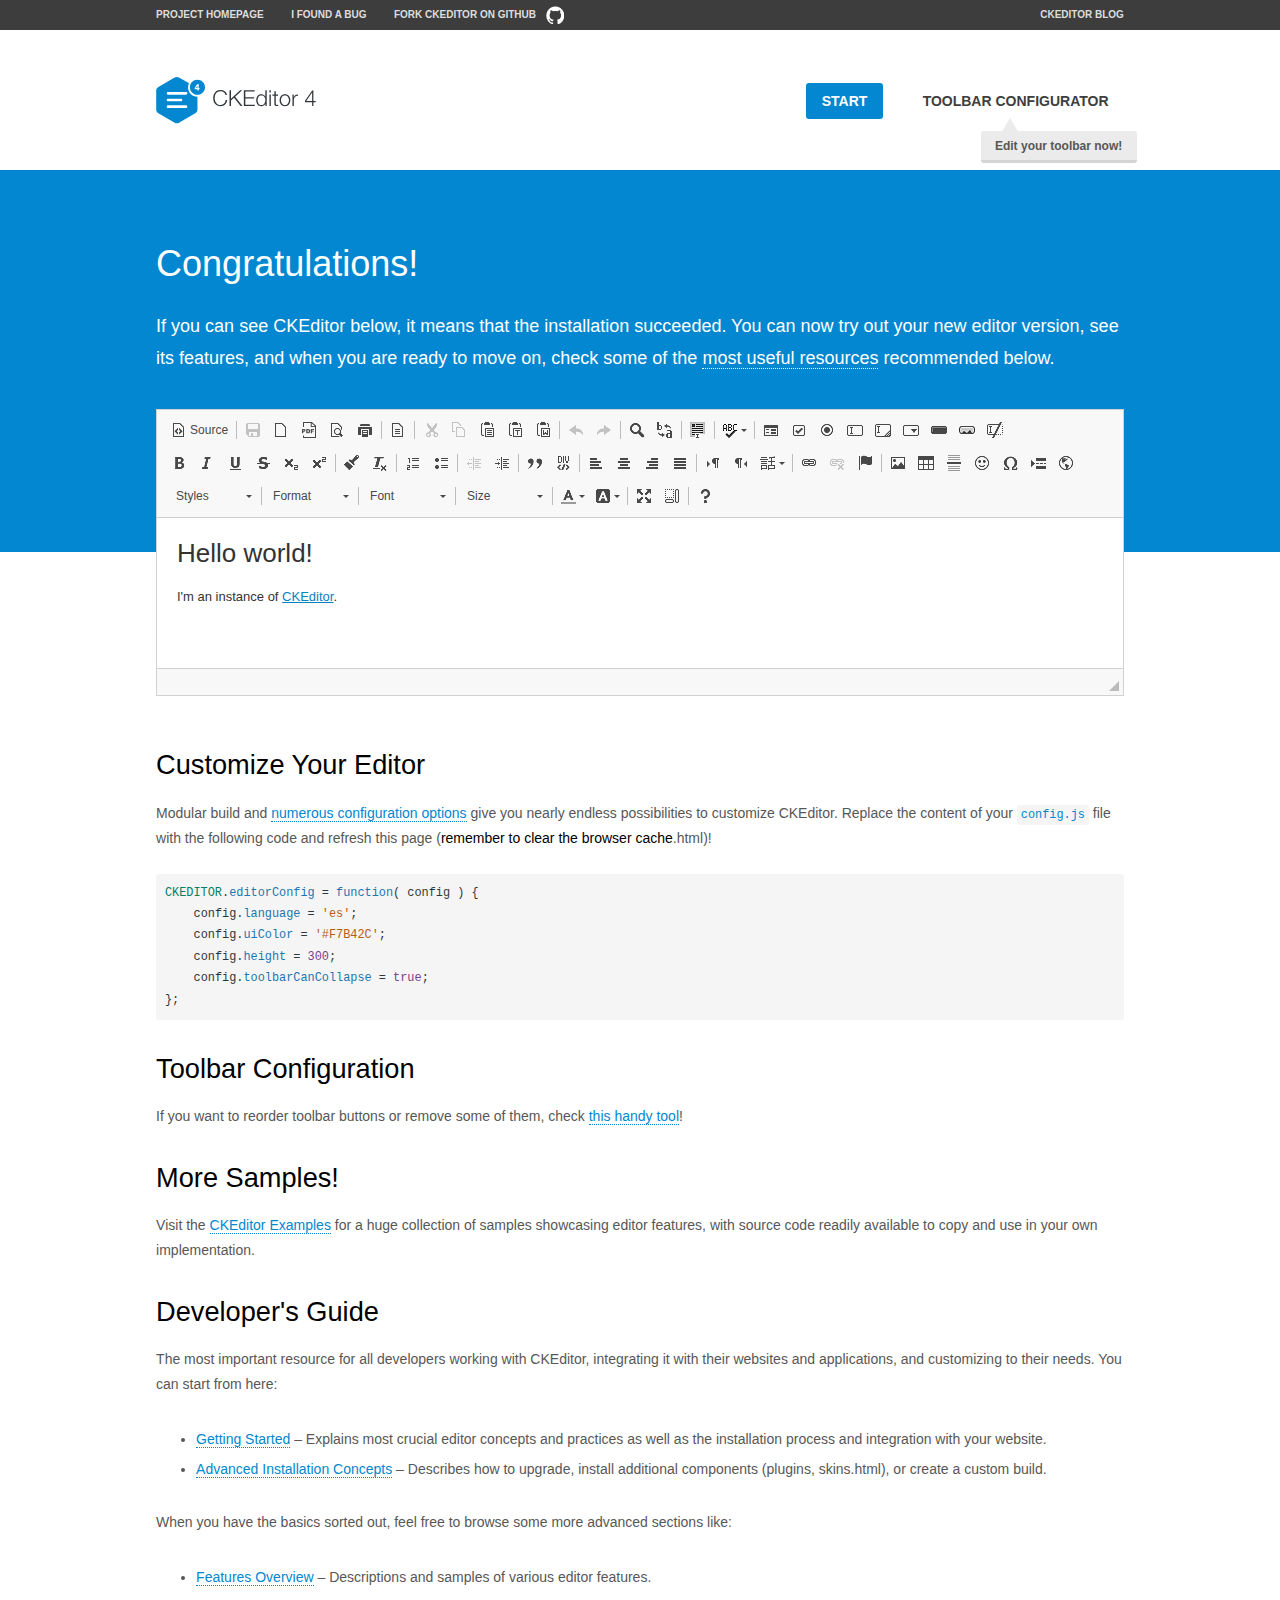
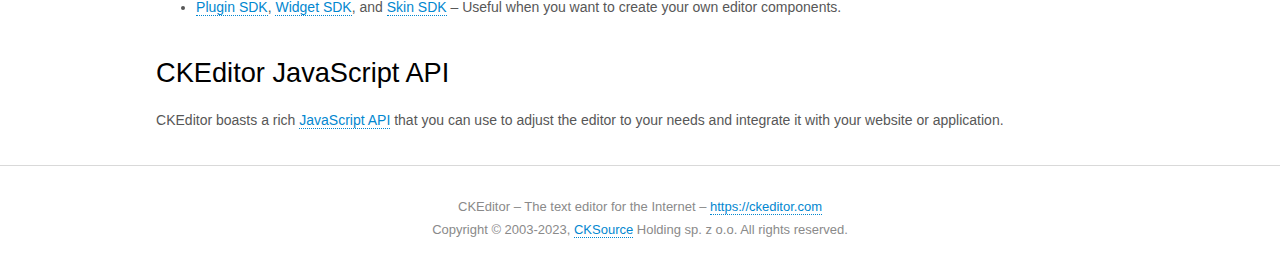
<file: ckeditor/samples/index.html>
<!DOCTYPE html>
<!--
Copyright (c) 2003-2023, CKSource Holding sp. z o.o. All rights reserved.
For licensing, see LICENSE.md or https://ckeditor.com/legal/ckeditor-oss-license
-->
<html lang="en">
<head>
	<meta charset="utf-8">
	<title>CKEditor Sample</title>
	<script src="../ckeditor.js"></script>
	<script src="js/sample.js"></script>
	<link rel="stylesheet" href="css/samples.css">
	<link rel="stylesheet" href="toolbarconfigurator/lib/codemirror/neo.css">
	<meta name="viewport" content="width=device-width,initial-scale=1">
	<meta name="description" content="Try the latest sample of CKEditor 4 and learn more about customizing your WYSIWYG editor with endless possibilities.">
</head>
<body id="main">

<nav class="navigation-a">
	<div class="grid-container">
		<ul class="navigation-a-left grid-width-70">
			<li><a href="https://ckeditor.com/ckeditor-4/">Project Homepage</a></li>
			<li><a href="https://github.com/ckeditor/ckeditor4/issues">I found a bug</a></li>
			<li><a href="https://github.com/ckeditor/ckeditor4" class="icon-pos-right icon-navigation-a-github">Fork CKEditor on GitHub</a></li>
		</ul>
		<ul class="navigation-a-right grid-width-30">
			<li><a href="https://ckeditor.com/blog/">CKEditor Blog</a></li>
		</ul>
	</div>
</nav>

<header class="header-a">
	<div class="grid-container">
		<h1 class="header-a-logo grid-width-30">
			<a href="index.html"><img src="img/logo.svg" onerror="this.src='img/logo.png'; this.onerror=null;" alt="CKEditor Sample"></a>
		</h1>

		<nav class="navigation-b grid-width-70">
			<ul>
				<li><a href="index.html" class="button-a button-a-background">Start</a></li>
				<li><a href="toolbarconfigurator/index.html" class="button-a">Toolbar configurator <span class="balloon-a balloon-a-nw">Edit your toolbar now!</span></a></li>
			</ul>
		</nav>
	</div>
</header>

<main>
	<div class="adjoined-top">
		<div class="grid-container">
			<div class="content grid-width-100">
				<h1>Congratulations!</h1>
				<p>
					If you can see CKEditor below, it means that the installation succeeded.
					You can now try out your new editor version, see its features, and when you are ready to move on, check some of the <a href="#sample-customize">most useful resources</a> recommended below.
				</p>
			</div>
		</div>
	</div>
	<div class="adjoined-bottom">
		<div class="grid-container">
			<div class="grid-width-100">
				<div id="editor">
					<h1>Hello world!</h1>
					<p>I'm an instance of <a href="https://ckeditor.com">CKEditor</a>.</p>
				</div>
			</div>
		</div>
	</div>

	<div class="grid-container">
		<div class="content grid-width-100">
			<section id="sample-customize">
				<h2>Customize Your Editor</h2>
				<p>Modular build and <a href="https://ckeditor.com/docs/ckeditor4/latest/guide/dev_configuration.html">numerous configuration options</a> give you nearly endless possibilities to customize CKEditor. Replace the content of your <code><a href="../config.js">config.js</a></code> file with the following code and refresh this page (<strong>remember to clear the browser cache</strong>.html)!</p>
		<pre class="cm-s-neo CodeMirror"><code><span style="padding-right: 0.1px;"><span class="cm-variable">CKEDITOR</span>.<span class="cm-property">editorConfig</span> <span class="cm-operator">=</span> <span class="cm-keyword">function</span>( <span class="cm-def">config</span> ) {</span>
<span style="padding-right: 0.1px;"><span class="cm-tab">	</span><span class="cm-variable-2">config</span>.<span class="cm-property">language</span> <span class="cm-operator">=</span> <span class="cm-string">'es'</span>;</span>
<span style="padding-right: 0.1px;"><span class="cm-tab">	</span><span class="cm-variable-2">config</span>.<span class="cm-property">uiColor</span> <span class="cm-operator">=</span> <span class="cm-string">'#F7B42C'</span>;</span>
<span style="padding-right: 0.1px;"><span class="cm-tab">	</span><span class="cm-variable-2">config</span>.<span class="cm-property">height</span> <span class="cm-operator">=</span> <span class="cm-number">300</span>;</span>
<span style="padding-right: 0.1px;"><span class="cm-tab">	</span><span class="cm-variable-2">config</span>.<span class="cm-property">toolbarCanCollapse</span> <span class="cm-operator">=</span> <span class="cm-atom">true</span>;</span>
<span style="padding-right: 0.1px;">};</span></code></pre>
			</section>

			<section>
				<h2>Toolbar Configuration</h2>
				<p>If you want to reorder toolbar buttons or remove some of them, check <a href="toolbarconfigurator/index.html">this handy tool</a>!</p>
			</section>

			<section>
				<h2>More Samples!</h2>
				<p>Visit the <a href="https://ckeditor.com/docs/ckeditor4/latest/examples/index.html">CKEditor Examples</a> for a huge collection of samples showcasing editor features, with source code readily available to copy and use in your own implementation.</p>
			</section>

			<section>
				<h2>Developer's Guide</h2>
				<p>The most important resource for all developers working with CKEditor, integrating it with their websites and applications, and customizing to their needs. You can start from here:</p>
				<ul>
					<li><a href="https://ckeditor.com/docs/ckeditor4/latest/guide/dev_installation.html">Getting Started</a> &ndash; Explains most crucial editor concepts and practices as well as the installation process and integration with your website.</li>
					<li><a href="https://ckeditor.com/docs/ckeditor4/latest/guide/dev_advanced_installation.html">Advanced Installation Concepts</a> &ndash; Describes how to upgrade, install additional components (plugins, skins.html), or create a custom build.</li>
				</ul>
					<p>When you have the basics sorted out, feel free to browse some more advanced sections like:</p>
				<ul>
					<li><a href="https://ckeditor.com/docs/ckeditor4/latest/features/index.html">Features Overview</a> &ndash; Descriptions and samples of various editor features.</li>
					<li><a href="https://ckeditor.com/docs/ckeditor4/latest/guide/plugin_sdk_intro.html">Plugin SDK</a>, <a href="https://ckeditor.com/docs/ckeditor4/latest/guide/widget_sdk_intro.html">Widget SDK</a>, and <a href="https://ckeditor.com/docs/ckeditor4/latest/guide/skin_sdk_intro.html">Skin SDK</a> &ndash; Useful when you want to create your own editor components.</li>
				</ul>
			</section>

			<section>
				<h2>CKEditor JavaScript API</h2>
				<p>CKEditor boasts a rich <a href="https://ckeditor.com/docs/ckeditor4/latest/api/index.html">JavaScript API</a> that you can use to adjust the editor to your needs and integrate it with your website or application.</p>
			</section>
		</div>
	</div>
</main>

<footer class="footer-a grid-container">
	<div class="grid-container">
		<p class="grid-width-100">
			CKEditor &ndash; The text editor for the Internet &ndash; <a class="samples" href="https://ckeditor.com/">https://ckeditor.com</a>
		</p>
		<p class="grid-width-100" id="copy">
			Copyright &copy; 2003-2023, <a class="samples" href="https://cksource.com/">CKSource</a> Holding sp. z o.o. All rights reserved.
		</p>
	</div>
</footer>
<script>
	initSample();
</script>

</body>
</html>
</file>
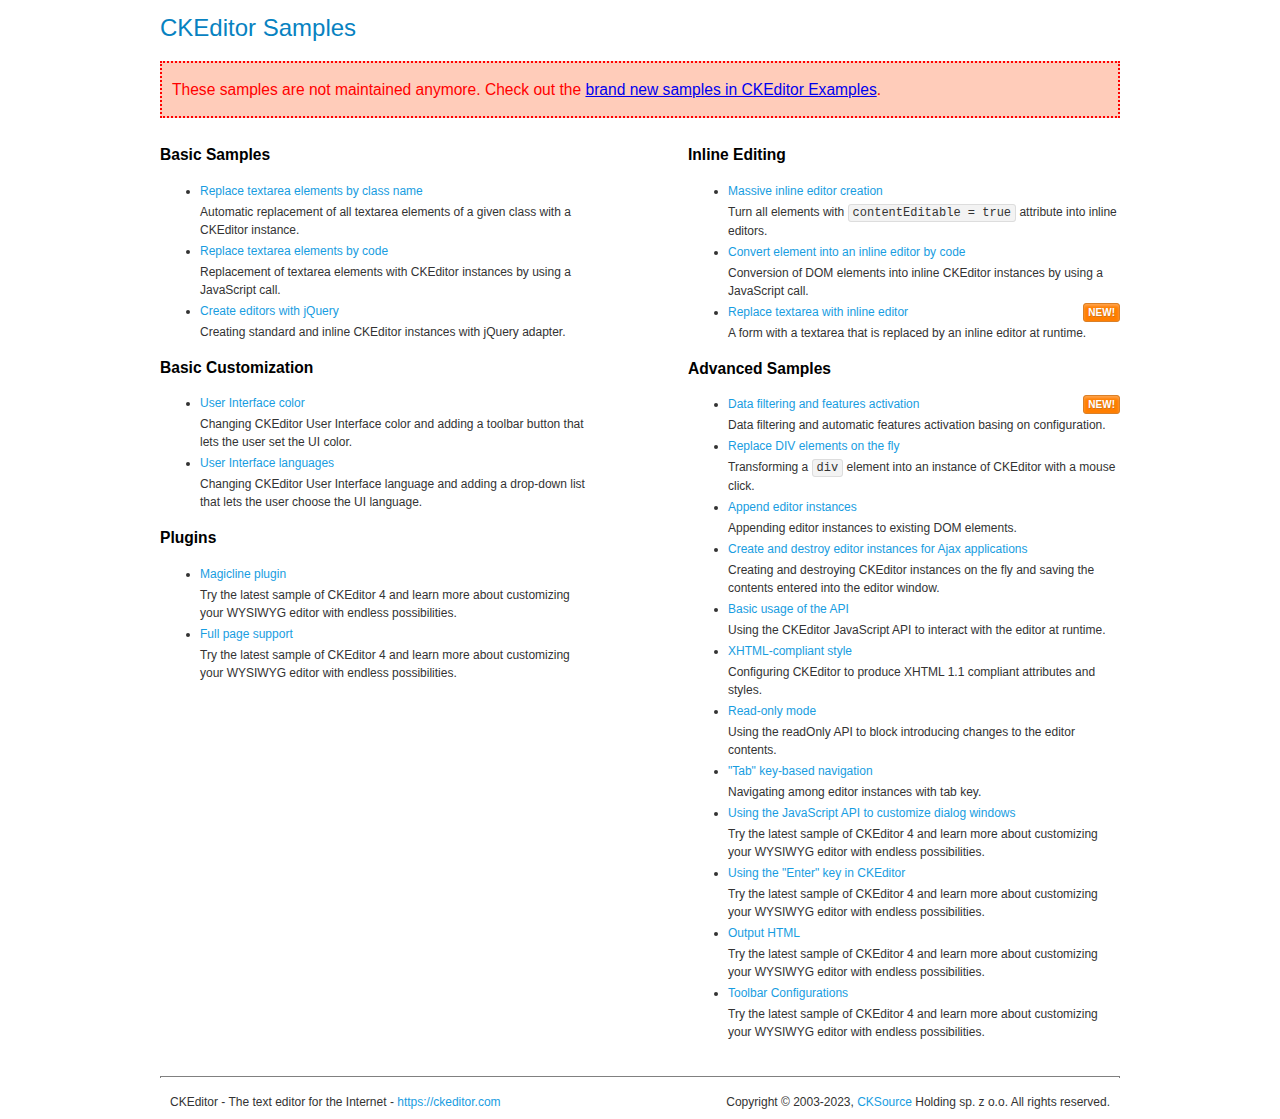
<file: ckeditor/samples/old/index.html>
<!DOCTYPE html>
<!--
Copyright (c) 2003-2023, CKSource Holding sp. z o.o. All rights reserved.
For licensing, see LICENSE.md or https://ckeditor.com/legal/ckeditor-oss-license
-->
<html lang="en">
<head>
	<meta charset="utf-8">
	<title>CKEditor Samples</title>
	<link rel="stylesheet" href="sample.css">
	<meta name="description" content="Try the latest sample of CKEditor 4 and learn more about customizing your WYSIWYG editor with endless possibilities.">
</head>
<body>
	<h1 class="samples">
		CKEditor Samples
	</h1>
	<div class="warning deprecated">
		These samples are not maintained anymore. Check out the <a href="https://ckeditor.com/docs/ckeditor4/latest/examples/index.html">brand new samples in CKEditor Examples</a>.
	</div>
	<div class="twoColumns">
		<div class="twoColumnsLeft">
			<h2 class="samples">
				Basic Samples
			</h2>
			<dl class="samples">
				<dt><a class="samples" href="replacebyclass.html">Replace textarea elements by class name</a></dt>
				<dd>Automatic replacement of all textarea elements of a given class with a CKEditor instance.</dd>

				<dt><a class="samples" href="replacebycode.html">Replace textarea elements by code</a></dt>
				<dd>Replacement of textarea elements with CKEditor instances by using a JavaScript call.</dd>

				<dt><a class="samples" href="jquery.html">Create editors with jQuery</a></dt>
				<dd>Creating standard and inline CKEditor instances with jQuery adapter.</dd>
			</dl>

			<h2 class="samples">
				Basic Customization
			</h2>
			<dl class="samples">
				<dt><a class="samples" href="uicolor.html">User Interface color</a></dt>
				<dd>Changing CKEditor User Interface color and adding a toolbar button that lets the user set the UI color.</dd>

				<dt><a class="samples" href="uilanguages.html">User Interface languages</a></dt>
				<dd>Changing CKEditor User Interface language and adding a drop-down list that lets the user choose the UI language.</dd>
			</dl>


			<h2 class="samples">Plugins</h2>
<dl class="samples">
<dt><a class="samples" href="magicline/magicline.html">Magicline plugin</a></dt>
<dd>Try the latest sample of CKEditor 4 and learn more about customizing your WYSIWYG editor with endless possibilities.</dd>

<dt><a class="samples" href="wysiwygarea/fullpage.html">Full page support</a></dt>
<dd>Try the latest sample of CKEditor 4 and learn more about customizing your WYSIWYG editor with endless possibilities.</dd>
</dl>
		</div>
		<div class="twoColumnsRight">
			<h2 class="samples">
				Inline Editing
			</h2>
			<dl class="samples">
				<dt><a class="samples" href="inlineall.html">Massive inline editor creation</a></dt>
				<dd>Turn all elements with <code>contentEditable = true</code> attribute into inline editors.</dd>

				<dt><a class="samples" href="inlinebycode.html">Convert element into an inline editor by code</a></dt>
				<dd>Conversion of DOM elements into inline CKEditor instances by using a JavaScript call.</dd>

				<dt><a class="samples" href="inlinetextarea.html">Replace textarea with inline editor</a> <span class="new">New!</span></dt>
				<dd>A form with a textarea that is replaced by an inline editor at runtime.</dd>

				
			</dl>

			<h2 class="samples">
				Advanced Samples
			</h2>
			<dl class="samples">
				<dt><a class="samples" href="datafiltering.html">Data filtering and features activation</a> <span class="new">New!</span></dt>
				<dd>Data filtering and automatic features activation basing on configuration.</dd>

				<dt><a class="samples" href="divreplace.html">Replace DIV elements on the fly</a></dt>
				<dd>Transforming a <code>div</code> element into an instance of CKEditor with a mouse click.</dd>

				<dt><a class="samples" href="appendto.html">Append editor instances</a></dt>
				<dd>Appending editor instances to existing DOM elements.</dd>

				<dt><a class="samples" href="ajax.html">Create and destroy editor instances for Ajax applications</a></dt>
				<dd>Creating and destroying CKEditor instances on the fly and saving the contents entered into the editor window.</dd>

				<dt><a class="samples" href="api.html">Basic usage of the API</a></dt>
				<dd>Using the CKEditor JavaScript API to interact with the editor at runtime.</dd>

				<dt><a class="samples" href="xhtmlstyle.html">XHTML-compliant style</a></dt>
				<dd>Configuring CKEditor to produce XHTML 1.1 compliant attributes and styles.</dd>

				<dt><a class="samples" href="readonly.html">Read-only mode</a></dt>
				<dd>Using the readOnly API to block introducing changes to the editor contents.</dd>

				<dt><a class="samples" href="tabindex.html">"Tab" key-based navigation</a></dt>
				<dd>Navigating among editor instances with tab key.</dd>


				
<dt><a class="samples" href="dialog/dialog.html">Using the JavaScript API to customize dialog windows</a></dt>
<dd>Try the latest sample of CKEditor 4 and learn more about customizing your WYSIWYG editor with endless possibilities.</dd>

<dt><a class="samples" href="enterkey/enterkey.html">Using the &quot;Enter&quot; key in CKEditor</a></dt>
<dd>Try the latest sample of CKEditor 4 and learn more about customizing your WYSIWYG editor with endless possibilities.</dd>

<dt><a class="samples" href="htmlwriter/outputhtml.html">Output HTML</a></dt>
<dd>Try the latest sample of CKEditor 4 and learn more about customizing your WYSIWYG editor with endless possibilities.</dd>

<dt><a class="samples" href="toolbar/toolbar.html">Toolbar Configurations</a></dt>
<dd>Try the latest sample of CKEditor 4 and learn more about customizing your WYSIWYG editor with endless possibilities.</dd>

			</dl>
		</div>
	</div>
	<div id="footer">
		<hr>
		<p>
			CKEditor - The text editor for the Internet - <a class="samples" href="https://ckeditor.com/">https://ckeditor.com</a>
		</p>
		<p id="copy">
			Copyright &copy; 2003-2023, <a class="samples" href="https://cksource.com/">CKSource</a> Holding sp. z o.o. All rights reserved.
		</p>
	</div>
</body>
</html>
</file>
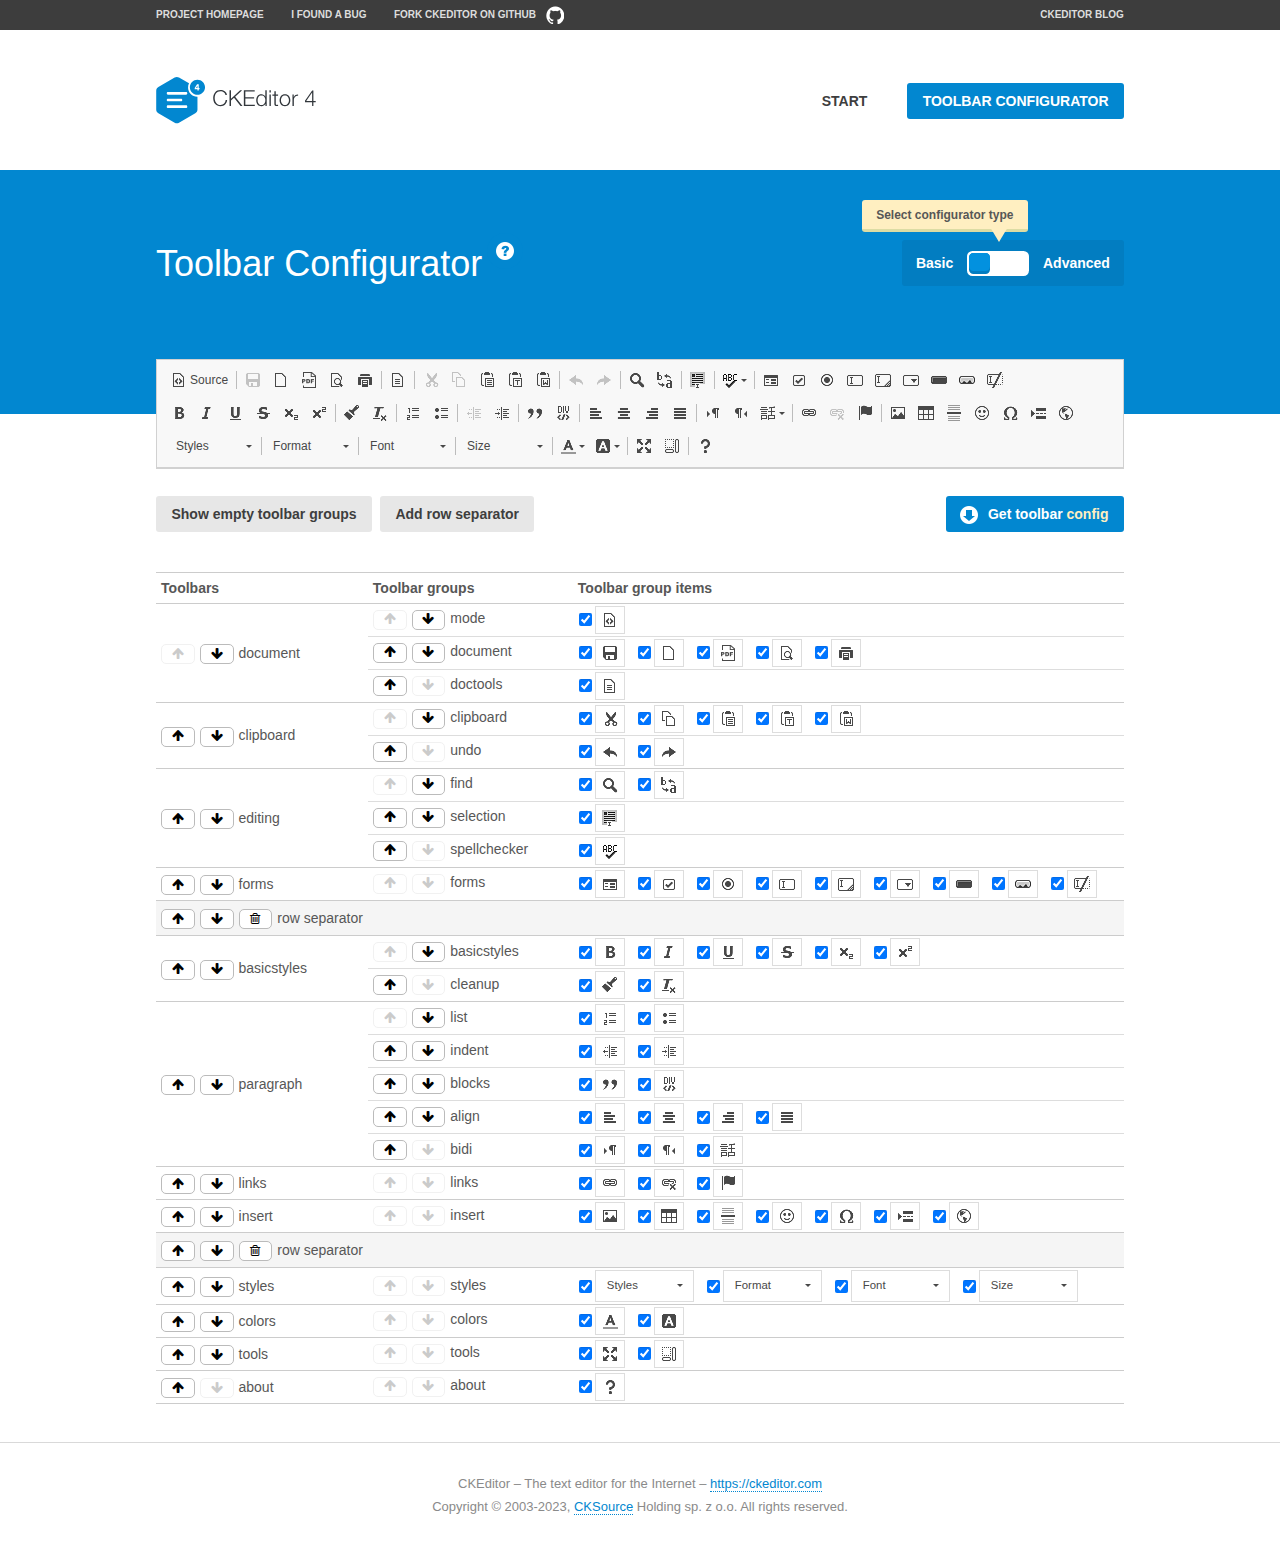
<file: ckeditor/samples/toolbarconfigurator/index.html>
<!DOCTYPE html>
<!--
Copyright (c) 2003-2023, CKSource Holding sp. z o.o. All rights reserved.
For licensing, see LICENSE.md or https://ckeditor.com/legal/ckeditor-oss-license
-->
<!--[if IE 8]><html class="ie8"><![endif]-->
<!--[if gt IE 8]><html><![endif]-->
<!--[if !IE]><!--><html lang="en"><!--<![endif]-->
<head>
	<meta charset="utf-8">
	<title>Toolbar Configurator</title>
	<script src="../../ckeditor.js"></script>
	<script>
		if ( CKEDITOR.env.ie && CKEDITOR.env.version < 9 )
			CKEDITOR.tools.enableHtml5Elements( document );
	</script>
	<link rel="stylesheet" href="lib/codemirror/codemirror.css">
	<link rel="stylesheet" href="lib/codemirror/show-hint.css">
	<link rel="stylesheet" href="lib/codemirror/neo.css">
	<link rel="stylesheet" href="css/fontello.css">
	<link rel="stylesheet" href="../css/samples.css">
	<meta name="description" content="Try the latest sample of CKEditor 4 and learn more about customizing your WYSIWYG editor with endless possibilities.">
</head>
<body id="toolbar">

<nav class="navigation-a">
	<div class="grid-container">
		<ul class="navigation-a-left grid-width-70">
			<li><a href="https://ckeditor.com/ckeditor-4/">Project Homepage</a></li>
			<li><a href="https://github.com/ckeditor/ckeditor4/issues">I found a bug</a></li>
			<li><a href="https://github.com/ckeditor/ckeditor4" class="icon-pos-right icon-navigation-a-github">Fork CKEditor on GitHub</a></li>
		</ul>
		<ul class="navigation-a-right grid-width-30">
			<li><a href="https://ckeditor.com/blog/">CKEditor Blog</a></li>
		</ul>
	</div>
</nav>

<header class="header-a">
	<div class="grid-container">
		<h1 class="header-a-logo grid-width-30">
			<a href="../index.html"><img src="../img/logo.svg" onerror="this.src='../img/logo.png'; this.onerror=null;" alt="CKEditor Logo"></a>
		</h1>
		<nav class="navigation-b grid-width-70">
			<ul>
				<li><a href="../index.html"  class="button-a">Start</a></li>
				<li><a href="index.html"  class="button-a button-a-background">Toolbar configurator</a></li>
			</ul>
		</nav>
	</div>
</header>

<main>
	<div class="adjoined-top">
		<div class="grid-container">
			<div class="content grid-width-100">
				<div class="grid-container-nested">
					<h1 class="grid-width-60">
						Toolbar Configurator
						<a href="#help-content" type="button" title="Configurator help" id="help" class="button-a button-a-background button-a-no-text icon-pos-left icon-question-mark">Help</a>
					</h1>

					<div class="grid-width-40 grid-switch-magic">
						<div class="switch">
							<span class="balloon-a balloon-a-se">Select configurator type</span>
							<input type="radio" name="radio" data-num="1" id="radio-basic" />
							<input type="radio" name="radio" data-num="2" id="radio-advanced" />
							<label data-for="1" for="radio-basic">Basic</label>
							<span class="switch-inner">
								<span class="handler"></span>
							</span>
							<label data-for="2" for="radio-advanced">Advanced</label>
						</div>
					</div>
				</div>
			</div>
		</div>
	</div>
	<div class="adjoined-bottom">
		<div class="grid-container">
			<div class="grid-width-100">
				<div class="editors-container">
					<div id="editor-basic"></div>
					<div id="editor-advanced"></div>
				</div>
			</div>
		</div>
	</div>

	<div class="grid-container configurator">
		<div class="content grid-width-100">
			<div class="configurator">
				<div>
					<div id="toolbarModifierWrapper"></div>
				</div>
			</div>
		</div>
	</div>

	<div id="help-content">
		<div class="grid-container">
			<div class="grid-width-100">
				<h2>What Am I Doing Here?</h2>

				<div class="grid-container grid-container-nested">
					<div class="basic">
						<div class="grid-width-50">
							<p>Arrange <a href="https://ckeditor.com/docs/ckeditor4/latest/api/CKEDITOR_config.html#cfg-toolbarGroups">toolbar groups</a>, toggle <a href="https://ckeditor.com/docs/ckeditor4/latest/api/CKEDITOR_config.html#cfg-removeButtons">button visibility</a> according to your needs and get your toolbar configuration.</p>
							<p>You can replace the content of the <a href="../../config.js"><code>config.js</code></a> file with the generated configuration. If you already set some configuration options you will need to merge both configurations.</p>
						</div>
						<div class="grid-width-50">
							<p>Read more about different ways of <a href="https://ckeditor.com/docs/ckeditor4/latest/guide/dev_configuration.html">setting configuration</a> and do not forget about <strong>clearing browser cache</strong>.</p>
							<p>Arranging toolbar groups is the recommended way of configuring the toolbar, but if you need more freedom you can use the <a href="#advanced">advanced configurator</a>.</p>
						</div>
					</div>
					<div class="advanced" style="display: none;">
						<div class="grid-width-50">
							<p>With this code editor you can edit your <a href="https://ckeditor.com/docs/ckeditor4/latest/api/CKEDITOR_config.html#cfg-toolbar">toolbar configuration</a> live.</p>
							<p>You can replace the content of the <a href="../../config.js"><code>config.js</code></a> file with the generated configuration. If you already set some configuration options you will need to merge both configurations.</p>
						</div>
						<div class="grid-width-50">
							<p>Read more about different ways of <a href="https://ckeditor.com/docs/ckeditor4/latest/guide/dev_configuration.html">setting configuration</a> and do not forget about <strong>clearing browser cache</strong>.</p>
						</div>
					</div>
				</div>

				<p class="grid-container grid-container-nested">
					<button type="button" class="help-content-close grid-width-100 button-a button-a-background">Got it. Let's play!</button>
				</p>
			</div>
		</div>
	</div>
</main>

<footer class="footer-a grid-container">
	<p class="grid-width-100">
		CKEditor &ndash; The text editor for the Internet &ndash; <a class="samples" href="https://ckeditor.com/">https://ckeditor.com</a>
	</p>
	<p class="grid-width-100" id="copy">
		Copyright &copy; 2003-2023, <a class="samples" href="https://cksource.com/">CKSource</a> Holding sp. z o.o. All rights reserved.
	</p>
</footer>

<script src="lib/codemirror/codemirror.js"></script>
<script src="lib/codemirror/javascript.js"></script>
<script src="lib/codemirror/show-hint.js"></script>

<script src="js/fulltoolbareditor.js"></script>
<script src="js/abstracttoolbarmodifier.js"></script>
<script src="js/toolbarmodifier.js"></script>
<script src="js/toolbartextmodifier.js"></script>
<script src="../js/sf.js"></script>

<script>
	( function() {
		'use strict';

		var mode = ( window.location.hash.substr( 1 ) === 'advanced' ) ? 'advanced' : 'basic',
			configuratorSection = CKEDITOR.document.findOne( 'main > .grid-container.configurator' ),
			basicInstruction = CKEDITOR.document.findOne( '#help-content .basic' ),
			advancedInstruction = CKEDITOR.document.findOne( '#help-content .advanced' ),

			// Configurator mode switcher.
			modeSwitchBasic = CKEDITOR.document.getById( 'radio-basic' ),
			modeSwitchAdvanced = CKEDITOR.document.getById( 'radio-advanced' );

		// Initial setup
		function updateSwitcher() {
			if ( mode === 'advanced' ) {
				modeSwitchAdvanced.$.checked = true;
			} else {
				modeSwitchBasic.$.checked = true;
			}
		}

		updateSwitcher();

		CKEDITOR.document.getWindow().on( 'hashchange', function( e ) {
			var hash = window.location.hash.substr( 1 );
			if ( !( hash === 'advanced' || hash === 'basic' ) ) {
				return;
			}
			mode = hash;
			onToolbarsDone( mode );
		} );

		CKEDITOR.document.getWindow().on( 'resize', function() {
			updateToolbar( ( mode === 'basic' ? toolbarModifier : toolbarTextModifier )[ 'editorInstance' ] );
		} );

		function onRefresh( modifier ) {
			modifier = modifier || this;

			if ( mode === 'basic' && modifier instanceof ToolbarConfigurator.ToolbarTextModifier ) {
				return;
			}

			// CodeMirror container becomes visible, so we need to refresh and to avoid rendering problems.
			if ( mode === 'advanced' && modifier instanceof ToolbarConfigurator.ToolbarTextModifier ) {
				modifier.codeContainer.refresh();
			}

			updateToolbar( modifier.editorInstance );
		}

		function updateToolbar( editor ) {
			var editorContainer = editor.container;

			// Not always editor is loaded.
			if ( !editorContainer ) {
				return;
			}

			var displayStyle = editorContainer.getStyle( 'display' );

			editorContainer.setStyle( 'display', 'block' );

			var newHeight = editorContainer.getSize( 'height' );

			var newMarginTop = parseInt( editorContainer.getComputedStyle( 'margin-top' ), 10 );
			newMarginTop = ( isNaN( newMarginTop ) ? 0 : Number( newMarginTop ) );

			var newMarginBottom = parseInt( editorContainer.getComputedStyle( 'margin-bottom' ), 10 );
			newMarginBottom = ( isNaN( newMarginBottom ) ? 0 : Number( newMarginBottom ) );

			var result = newHeight + newMarginTop + newMarginBottom;

			editorContainer.setStyle( 'display', displayStyle );

			editor.container.getAscendant( 'div' ).setStyle( 'height', result + 'px' );
		}

		var toolbarModifier = new ToolbarConfigurator.ToolbarModifier( 'editor-basic' );

		var done = 0;
		toolbarModifier.init( onToolbarInit );
		toolbarModifier.onRefresh = onRefresh;

		CKEDITOR.document.getById( 'toolbarModifierWrapper' ).append( toolbarModifier.mainContainer );

		var toolbarTextModifier = new ToolbarConfigurator.ToolbarTextModifier( 'editor-advanced' );
		toolbarTextModifier.init( onToolbarInit );
		toolbarTextModifier.onRefresh = onRefresh;

		function onToolbarInit() {
			if ( ++done === 2 ) {
				onToolbarsDone();

				positionSticky.watch( CKEDITOR.document.findOne( '.toolbar' ), function() {
					return mode === 'advanced';
				} );
			}
		}

		function onToolbarsDone() {
			if ( mode === 'basic' ) {
				toggleModeBasic( false );
			} else {
				toggleModeAdvanced( false );
			}

			updateSwitcher();

			setTimeout( function() {
				CKEDITOR.document.findOne( '.editors-container' ).addClass( 'active' );
				CKEDITOR.document.findOne( '#toolbarModifierWrapper' ).addClass( 'active' );
			}, 200 );
		}

		CKEDITOR.document.getById( 'toolbarModifierWrapper' ).append( toolbarTextModifier.mainContainer );

		function toogleModeSwitch( onElement, offElement, onModifier, offModifier ) {
			onElement.addClass( 'fancy-button-active' );
			offElement.removeClass( 'fancy-button-active' );

			onModifier.showUI();
			offModifier.hideUI();
		}

		function toggleModeBasic( callOnRefresh ) {
			callOnRefresh = ( callOnRefresh !== false );
			mode = 'basic';
			window.location.hash = '#basic';
			toogleModeSwitch( modeSwitchBasic, modeSwitchAdvanced, toolbarModifier, toolbarTextModifier );

			configuratorSection.removeClass( 'freed-width' );
			basicInstruction.show();
			advancedInstruction.hide();

			callOnRefresh && onRefresh( toolbarModifier );
		}

		function toggleModeAdvanced( callOnRefresh ) {
			callOnRefresh = ( callOnRefresh !== false );
			mode = 'advanced';
			window.location.hash = '#advanced';
			toogleModeSwitch( modeSwitchAdvanced, modeSwitchBasic, toolbarTextModifier, toolbarModifier );

			configuratorSection.addClass( 'freed-width' );
			advancedInstruction.show();
			basicInstruction.hide();

			callOnRefresh && onRefresh( toolbarTextModifier );
		}

		modeSwitchBasic.on( 'click', toggleModeBasic );
		modeSwitchAdvanced.on( 'click', toggleModeAdvanced );

		//
		// Position:sticky for the toolbar.
		//

		// Will make elements behave like they were styled with position:sticky.
		var positionSticky = {
			// Store object: {
			// 		element: CKEDITOR.dom.element, // Element which will float.
			// 		placeholder: CKEDITOR.dom.element, // Placeholder which is place to prevent page bounce.
			// 		isFixed: boolean // Whether element float now.
			// }
			watched: [],

			active: [],

			staticContainer: null,

			init: function() {
				var element = CKEDITOR.dom.element.createFromHtml(
					'<div class="staticContainer">' +
						'<div class="grid-container" >' +
							'<div class="grid-width-100">' +
								'<div class="inner"></div>' +
							'</div>' +
						'</div>' +
					'</div>' );

				this.staticContainer = element.findOne( '.inner' );

				CKEDITOR.document.getBody().append( element );
			},

			watch: function( element, preventFunc ) {
				this.watched.push( {
					element: element,
					placeholder: new CKEDITOR.dom.element( 'div' ),
					isFixed: false,
					preventFunc: preventFunc
				} );
			},

			checkAll: function() {
				for ( var i = 0; i < this.watched.length; i++ ) {
					this.check( this.watched[ i ] );
				}
			},

			check: function( element ) {
				var isFixed = element.isFixed;
				var shouldBeFixed = this.shouldBeFixed( element );

				// Nothing to be done.
				if ( isFixed === shouldBeFixed ) {
					return;
				}

				var placeholder = element.placeholder;

				if ( isFixed ) {
					// Unfixing.

					element.element.insertBefore( placeholder );
					placeholder.remove();

					element.element.removeStyle( 'margin' );

					this.active.splice( CKEDITOR.tools.indexOf( this.active, element ), 1 );

				} else {
					// Fixing.
					placeholder.setStyle( 'width', element.element.getSize( 'width' ) + 'px' );
					placeholder.setStyle( 'height', element.element.getSize( 'height' ) + 'px' );
					placeholder.setStyle( 'margin-bottom', element.element.getComputedStyle( 'margin-bottom' ) );
					placeholder.setStyle( 'display', element.element.getComputedStyle( 'display' ) );
					placeholder.insertAfter( element.element );

					this.staticContainer.append( element.element );

					this.active.push( element );
				}

				element.isFixed = !element.isFixed;
			},

			shouldBeFixed: function( element ) {
				if ( element.preventFunc && element.preventFunc() ) {
					return false;
				}

				// If element is already fixed we are checking it's placeholder.
				var related = ( element.isFixed ? element.placeholder : element.element ),
					clientRect = related.$.getBoundingClientRect(),
					staticHeight = this.staticContainer.getSize('height' ),
					elemHeight = element.element.getSize( 'height' );

				if ( element.isFixed ) {
					return ( clientRect.top + elemHeight < staticHeight );
				} else {
					return ( clientRect.top < staticHeight );
				}
			}
		};

		positionSticky.init();

		CKEDITOR.document.getWindow().on( 'scroll',
			CKEDITOR.tools.eventsBuffer( 100, positionSticky.checkAll, positionSticky ).input
		);

		// Make the toolbar sticky.
		positionSticky.watch( CKEDITOR.document.findOne( '.editors-container' ) );

		// Help button and help-content.
		( function() {
			var helpButton = CKEDITOR.document.getById( 'help' ),
				helpContent = CKEDITOR.document.getById( 'help-content' );

			// Don't show help button on IE8 because it's unsupported by Pico Modal.
			if ( CKEDITOR.env.ie && CKEDITOR.env.version == 8 ) {
				helpButton.hide();
			} else {
				// Display help modal when the button is clicked.
				helpButton.on( 'click', function( evt ) {
					SF.modal( {
						// Clone modal content from DOM.
						content: helpContent.getHtml(),

						afterCreate: function( modal ) {
							// Enable modal content button to close the modal.
							new CKEDITOR.dom.element( modal.modalElem() ).findOne( '.help-content-close' ).once( 'click', modal.close );
						}
					} ).show();
				} );
			}
		} )();
	} )();
</script>
</body>
</html>
</file>
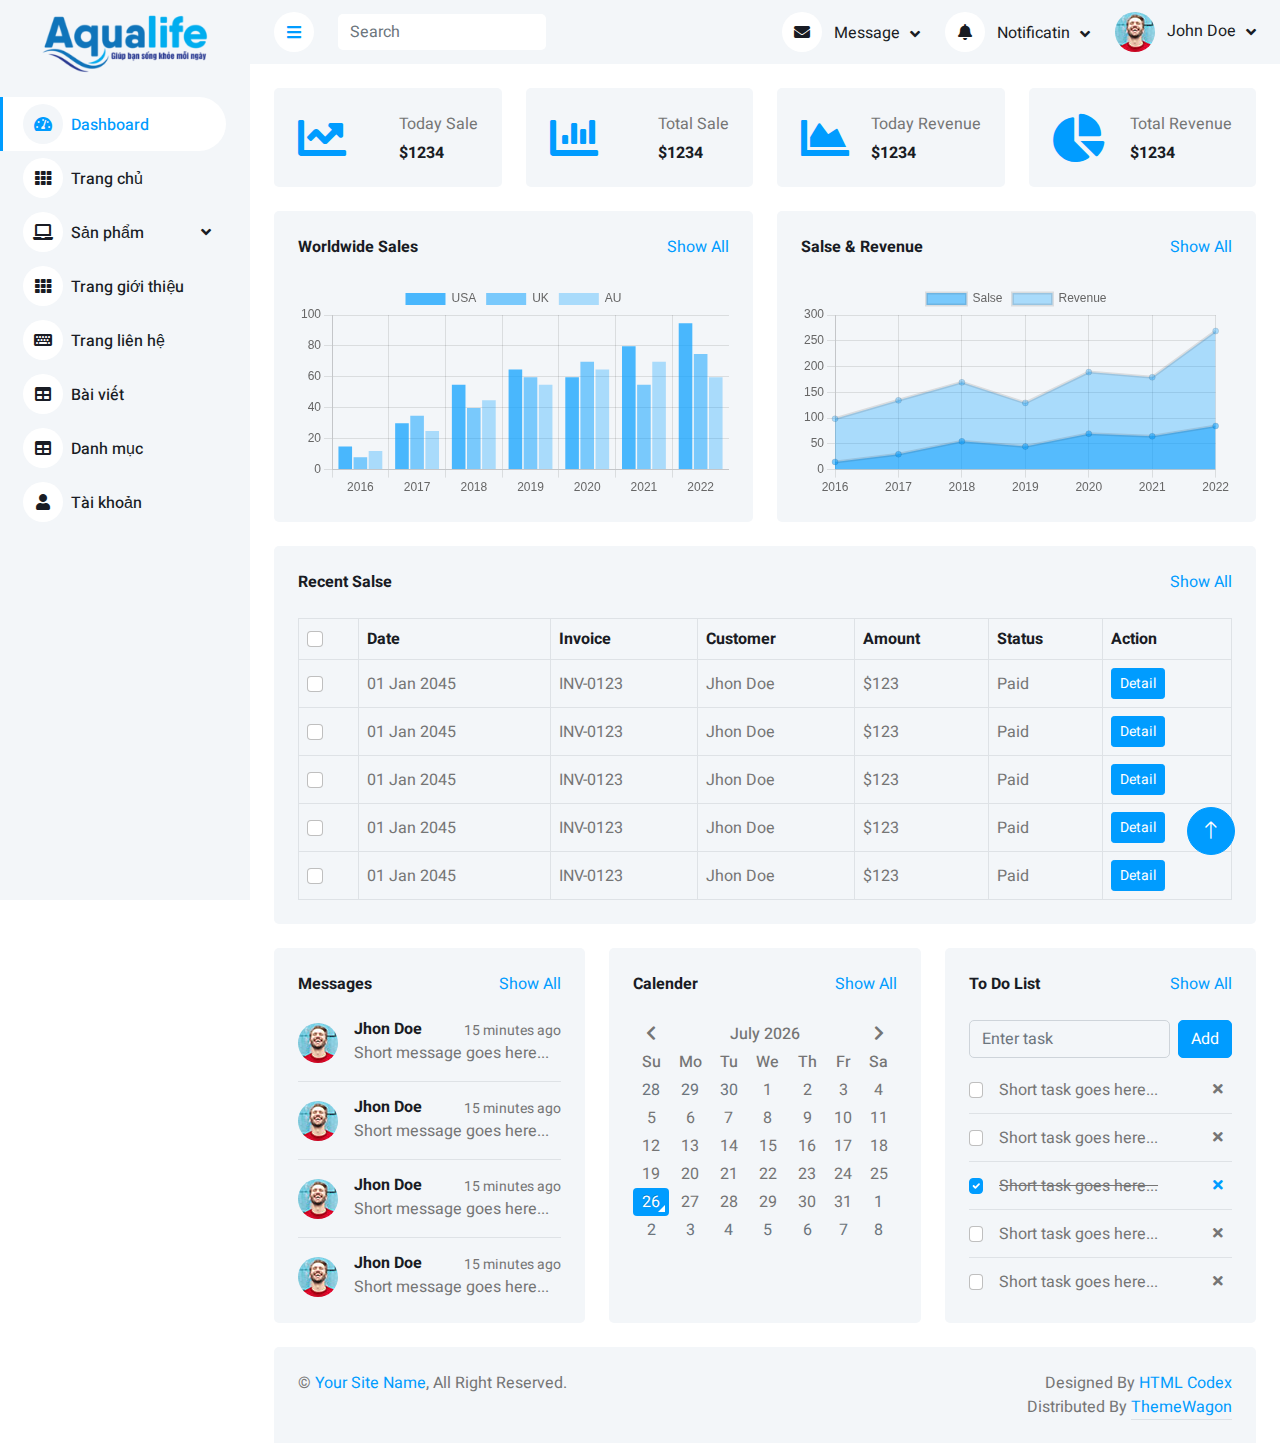
<file: home.html>
<!DOCTYPE html>
<html lang="en">

<head>
    <meta charset="utf-8">
    <title>DASHMIN - Bootstrap Admin Template</title>
    <meta content="width=device-width, initial-scale=1.0" name="viewport">
    <meta content="" name="keywords">
    <meta content="" name="description">

    <!-- Favicon -->
    <link href="img/favicon.ico" rel="icon">

    <!-- Google Web Fonts -->
    <link rel="preconnect" href="https://fonts.googleapis.com">
    <link rel="preconnect" href="https://fonts.gstatic.com" crossorigin>
    <link href="https://fonts.googleapis.com/css2?family=Heebo:wght@400;500;600;700&display=swap" rel="stylesheet">
    
    <!-- Icon Font Stylesheet -->
    <link href="https://cdnjs.cloudflare.com/ajax/libs/font-awesome/5.10.0/css/all.min.css" rel="stylesheet">
    <link href="https://cdn.jsdelivr.net/npm/bootstrap-icons@1.4.1/font/bootstrap-icons.css" rel="stylesheet">

    <!-- Libraries Stylesheet -->
    <link href="lib/owlcarousel/assets/owl.carousel.min.css" rel="stylesheet">
    <link href="lib/tempusdominus/css/tempusdominus-bootstrap-4.min.css" rel="stylesheet" />

    <!-- Customized Bootstrap Stylesheet -->
    <link href="css/bootstrap.min.css" rel="stylesheet">

    <!-- Template Stylesheet -->
    <link href="css/style.css" rel="stylesheet">
</head>

<body>
    <div class="container-xxl position-relative bg-white d-flex p-0">
        <!-- Spinner Start -->
        <div id="spinner" class="show bg-white position-fixed translate-middle w-100 vh-100 top-50 start-50 d-flex align-items-center justify-content-center">
            <div class="spinner-border text-primary" style="width: 3rem; height: 3rem;" role="status">
                <span class="sr-only">Loading...</span>
            </div>
        </div>
        <div class="sidebar pe-4 pb-3">
            <nav class="navbar bg-light navbar-light">
              <a href="home.html" class="navbar-brand mx-4 mb-3">
                <img src="./img/logo.ico" width="200px" alt="" />
              </a>
    
              <div class="navbar-nav w-100">
                <a href="home.html" class="nav-item nav-link active"
                  ><i class="fa fa-tachometer-alt me-2"></i>Dashboard</a
                >
                <a href="edit-home.html" class="nav-item nav-link"
                  ><i class="fa fa-th me-2"></i>Trang chủ</a
                >
                <div class="nav-item dropdown">
                  <a
                    href="#"
                    class="nav-link dropdown-toggle "
                    data-bs-toggle="dropdown"
                    ><i class="fa fa-laptop me-2"></i>Sản phẩm</a
                  >
                  <div class="dropdown-menu bg-transparent border-0">
                    <a href="./table.html?name=productsale" class="dropdown-item"
                      >Sản phẩm giảm giá</a
                    >
                    <a href="./table.html?name=productnew" class="dropdown-item">Sản phẩm mới</a>
                  </div>
                </div>
                <a href="pagepost.html?name=info" class="nav-item nav-link"
                  ><i class="fa fa-th me-2"></i>Trang giới thiệu</a
                >
                <a href="pagepost.html?name=contact" class="nav-item nav-link"
                  ><i class="fa fa-keyboard me-2"></i>Trang liên hệ</a
                >
                <a href="post.html" class="nav-item nav-link"
                  ><i class="fa fa-table me-2"></i>Bài viết</a
                >
                <a href="category.html" class="nav-item nav-link"
                ><i class="fa fa-table me-2"></i>Danh mục</a
              >
              <a href="account.html" class="nav-item nav-link "
              ><i class="fa fa-user me-2"></i>Tài khoản</a
            >
              </div>
            </nav>
          </div>
        <div class="content">
            <!-- Navbar Start -->
            <nav class="navbar navbar-expand bg-light navbar-light sticky-top px-4 py-0">
                <a href="index.html" class="navbar-brand d-flex d-lg-none me-4">
                    <h2 class="text-primary mb-0"><i class="fa fa-hashtag"></i></h2>
                </a>
                <a href="#" class="sidebar-toggler flex-shrink-0">
                    <i class="fa fa-bars"></i>
                </a>
                <form class="d-none d-md-flex ms-4">
                    <input class="form-control border-0" type="search" placeholder="Search">
                </form>
                <div class="navbar-nav align-items-center ms-auto">
                    <div class="nav-item dropdown">
                        <a href="#" class="nav-link dropdown-toggle" data-bs-toggle="dropdown">
                            <i class="fa fa-envelope me-lg-2"></i>
                            <span class="d-none d-lg-inline-flex">Message</span>
                        </a>
                        <div class="dropdown-menu dropdown-menu-end bg-light border-0 rounded-0 rounded-bottom m-0">
                            <a href="#" class="dropdown-item">
                                <div class="d-flex align-items-center">
                                    <img class="rounded-circle" src="img/user.jpg" alt="" style="width: 40px; height: 40px;">
                                    <div class="ms-2">
                                        <h6 class="fw-normal mb-0">Jhon send you a message</h6>
                                        <small>15 minutes ago</small>
                                    </div>
                                </div>
                            </a>
                            <hr class="dropdown-divider">
                            <a href="#" class="dropdown-item">
                                <div class="d-flex align-items-center">
                                    <img class="rounded-circle" src="img/user.jpg" alt="" style="width: 40px; height: 40px;">
                                    <div class="ms-2">
                                        <h6 class="fw-normal mb-0">Jhon send you a message</h6>
                                        <small>15 minutes ago</small>
                                    </div>
                                </div>
                            </a>
                            <hr class="dropdown-divider">
                            <a href="#" class="dropdown-item">
                                <div class="d-flex align-items-center">
                                    <img class="rounded-circle" src="img/user.jpg" alt="" style="width: 40px; height: 40px;">
                                    <div class="ms-2">
                                        <h6 class="fw-normal mb-0">Jhon send you a message</h6>
                                        <small>15 minutes ago</small>
                                    </div>
                                </div>
                            </a>
                            <hr class="dropdown-divider">
                            <a href="#" class="dropdown-item text-center">See all message</a>
                        </div>
                    </div>
                    <div class="nav-item dropdown">
                        <a href="#" class="nav-link dropdown-toggle" data-bs-toggle="dropdown">
                            <i class="fa fa-bell me-lg-2"></i>
                            <span class="d-none d-lg-inline-flex">Notificatin</span>
                        </a>
                        <div class="dropdown-menu dropdown-menu-end bg-light border-0 rounded-0 rounded-bottom m-0">
                            <a href="#" class="dropdown-item">
                                <h6 class="fw-normal mb-0">Profile updated</h6>
                                <small>15 minutes ago</small>
                            </a>
                            <hr class="dropdown-divider">
                            <a href="#" class="dropdown-item">
                                <h6 class="fw-normal mb-0">New user added</h6>
                                <small>15 minutes ago</small>
                            </a>
                            <hr class="dropdown-divider">
                            <a href="#" class="dropdown-item">
                                <h6 class="fw-normal mb-0">Password changed</h6>
                                <small>15 minutes ago</small>
                            </a>
                            <hr class="dropdown-divider">
                            <a href="#" class="dropdown-item text-center">See all notifications</a>
                        </div>
                    </div>
                    <div class="nav-item dropdown">
                        <a href="#" class="nav-link dropdown-toggle" data-bs-toggle="dropdown">
                            <img class="rounded-circle me-lg-2" src="img/user.jpg" alt="" style="width: 40px; height: 40px;">
                            <span class="d-none d-lg-inline-flex">John Doe</span>
                        </a>
                        <div class="dropdown-menu dropdown-menu-end bg-light border-0 rounded-0 rounded-bottom m-0">
                            <a href="#" class="dropdown-item">My Profile</a>
                            <a href="#" class="dropdown-item">Settings</a>
                            <a href="#" class="dropdown-item">Log Out</a>
                        </div>
                    </div>
                </div>
            </nav>
            <!-- Navbar End -->


            <!-- Sale & Revenue Start -->
            <div class="container-fluid pt-4 px-4">
                <div class="row g-4">
                    <div class="col-sm-6 col-xl-3">
                        <div class="bg-light rounded d-flex align-items-center justify-content-between p-4">
                            <i class="fa fa-chart-line fa-3x text-primary"></i>
                            <div class="ms-3">
                                <p class="mb-2">Today Sale</p>
                                <h6 class="mb-0">$1234</h6>
                            </div>
                        </div>
                    </div>
                    <div class="col-sm-6 col-xl-3">
                        <div class="bg-light rounded d-flex align-items-center justify-content-between p-4">
                            <i class="fa fa-chart-bar fa-3x text-primary"></i>
                            <div class="ms-3">
                                <p class="mb-2">Total Sale</p>
                                <h6 class="mb-0">$1234</h6>
                            </div>
                        </div>
                    </div>
                    <div class="col-sm-6 col-xl-3">
                        <div class="bg-light rounded d-flex align-items-center justify-content-between p-4">
                            <i class="fa fa-chart-area fa-3x text-primary"></i>
                            <div class="ms-3">
                                <p class="mb-2">Today Revenue</p>
                                <h6 class="mb-0">$1234</h6>
                            </div>
                        </div>
                    </div>
                    <div class="col-sm-6 col-xl-3">
                        <div class="bg-light rounded d-flex align-items-center justify-content-between p-4">
                            <i class="fa fa-chart-pie fa-3x text-primary"></i>
                            <div class="ms-3">
                                <p class="mb-2">Total Revenue</p>
                                <h6 class="mb-0">$1234</h6>
                            </div>
                        </div>
                    </div>
                </div>
            </div>
            <!-- Sale & Revenue End -->


            <!-- Sales Chart Start -->
            <div class="container-fluid pt-4 px-4">
                <div class="row g-4">
                    <div class="col-sm-12 col-xl-6">
                        <div class="bg-light text-center rounded p-4">
                            <div class="d-flex align-items-center justify-content-between mb-4">
                                <h6 class="mb-0">Worldwide Sales</h6>
                                <a href="">Show All</a>
                            </div>
                            <canvas id="worldwide-sales"></canvas>
                        </div>
                    </div>
                    <div class="col-sm-12 col-xl-6">
                        <div class="bg-light text-center rounded p-4">
                            <div class="d-flex align-items-center justify-content-between mb-4">
                                <h6 class="mb-0">Salse & Revenue</h6>
                                <a href="">Show All</a>
                            </div>
                            <canvas id="salse-revenue"></canvas>
                        </div>
                    </div>
                </div>
            </div>
            <!-- Sales Chart End -->


            <!-- Recent Sales Start -->
            <div class="container-fluid pt-4 px-4">
                <div class="bg-light text-center rounded p-4">
                    <div class="d-flex align-items-center justify-content-between mb-4">
                        <h6 class="mb-0">Recent Salse</h6>
                        <a href="">Show All</a>
                    </div>
                    <div class="table-responsive">
                        <table class="table text-start align-middle table-bordered table-hover mb-0">
                            <thead>
                                <tr class="text-dark">
                                    <th scope="col"><input class="form-check-input" type="checkbox"></th>
                                    <th scope="col">Date</th>
                                    <th scope="col">Invoice</th>
                                    <th scope="col">Customer</th>
                                    <th scope="col">Amount</th>
                                    <th scope="col">Status</th>
                                    <th scope="col">Action</th>
                                </tr>
                            </thead>
                            <tbody>
                                <tr>
                                    <td><input class="form-check-input" type="checkbox"></td>
                                    <td>01 Jan 2045</td>
                                    <td>INV-0123</td>
                                    <td>Jhon Doe</td>
                                    <td>$123</td>
                                    <td>Paid</td>
                                    <td><a class="btn btn-sm btn-primary" href="">Detail</a></td>
                                </tr>
                                <tr>
                                    <td><input class="form-check-input" type="checkbox"></td>
                                    <td>01 Jan 2045</td>
                                    <td>INV-0123</td>
                                    <td>Jhon Doe</td>
                                    <td>$123</td>
                                    <td>Paid</td>
                                    <td><a class="btn btn-sm btn-primary" href="">Detail</a></td>
                                </tr>
                                <tr>
                                    <td><input class="form-check-input" type="checkbox"></td>
                                    <td>01 Jan 2045</td>
                                    <td>INV-0123</td>
                                    <td>Jhon Doe</td>
                                    <td>$123</td>
                                    <td>Paid</td>
                                    <td><a class="btn btn-sm btn-primary" href="">Detail</a></td>
                                </tr>
                                <tr>
                                    <td><input class="form-check-input" type="checkbox"></td>
                                    <td>01 Jan 2045</td>
                                    <td>INV-0123</td>
                                    <td>Jhon Doe</td>
                                    <td>$123</td>
                                    <td>Paid</td>
                                    <td><a class="btn btn-sm btn-primary" href="">Detail</a></td>
                                </tr>
                                <tr>
                                    <td><input class="form-check-input" type="checkbox"></td>
                                    <td>01 Jan 2045</td>
                                    <td>INV-0123</td>
                                    <td>Jhon Doe</td>
                                    <td>$123</td>
                                    <td>Paid</td>
                                    <td><a class="btn btn-sm btn-primary" href="">Detail</a></td>
                                </tr>
                            </tbody>
                        </table>
                    </div>
                </div>
            </div>
            <!-- Recent Sales End -->


            <!-- Widgets Start -->
            <div class="container-fluid pt-4 px-4">
                <div class="row g-4">
                    <div class="col-sm-12 col-md-6 col-xl-4">
                        <div class="h-100 bg-light rounded p-4">
                            <div class="d-flex align-items-center justify-content-between mb-2">
                                <h6 class="mb-0">Messages</h6>
                                <a href="">Show All</a>
                            </div>
                            <div class="d-flex align-items-center border-bottom py-3">
                                <img class="rounded-circle flex-shrink-0" src="img/user.jpg" alt="" style="width: 40px; height: 40px;">
                                <div class="w-100 ms-3">
                                    <div class="d-flex w-100 justify-content-between">
                                        <h6 class="mb-0">Jhon Doe</h6>
                                        <small>15 minutes ago</small>
                                    </div>
                                    <span>Short message goes here...</span>
                                </div>
                            </div>
                            <div class="d-flex align-items-center border-bottom py-3">
                                <img class="rounded-circle flex-shrink-0" src="img/user.jpg" alt="" style="width: 40px; height: 40px;">
                                <div class="w-100 ms-3">
                                    <div class="d-flex w-100 justify-content-between">
                                        <h6 class="mb-0">Jhon Doe</h6>
                                        <small>15 minutes ago</small>
                                    </div>
                                    <span>Short message goes here...</span>
                                </div>
                            </div>
                            <div class="d-flex align-items-center border-bottom py-3">
                                <img class="rounded-circle flex-shrink-0" src="img/user.jpg" alt="" style="width: 40px; height: 40px;">
                                <div class="w-100 ms-3">
                                    <div class="d-flex w-100 justify-content-between">
                                        <h6 class="mb-0">Jhon Doe</h6>
                                        <small>15 minutes ago</small>
                                    </div>
                                    <span>Short message goes here...</span>
                                </div>
                            </div>
                            <div class="d-flex align-items-center pt-3">
                                <img class="rounded-circle flex-shrink-0" src="img/user.jpg" alt="" style="width: 40px; height: 40px;">
                                <div class="w-100 ms-3">
                                    <div class="d-flex w-100 justify-content-between">
                                        <h6 class="mb-0">Jhon Doe</h6>
                                        <small>15 minutes ago</small>
                                    </div>
                                    <span>Short message goes here...</span>
                                </div>
                            </div>
                        </div>
                    </div>
                    <div class="col-sm-12 col-md-6 col-xl-4">
                        <div class="h-100 bg-light rounded p-4">
                            <div class="d-flex align-items-center justify-content-between mb-4">
                                <h6 class="mb-0">Calender</h6>
                                <a href="">Show All</a>
                            </div>
                            <div id="calender"></div>
                        </div>
                    </div>
                    <div class="col-sm-12 col-md-6 col-xl-4">
                        <div class="h-100 bg-light rounded p-4">
                            <div class="d-flex align-items-center justify-content-between mb-4">
                                <h6 class="mb-0">To Do List</h6>
                                <a href="">Show All</a>
                            </div>
                            <div class="d-flex mb-2">
                                <input class="form-control bg-transparent" type="text" placeholder="Enter task">
                                <button type="button" class="btn btn-primary ms-2">Add</button>
                            </div>
                            <div class="d-flex align-items-center border-bottom py-2">
                                <input class="form-check-input m-0" type="checkbox">
                                <div class="w-100 ms-3">
                                    <div class="d-flex w-100 align-items-center justify-content-between">
                                        <span>Short task goes here...</span>
                                        <button class="btn btn-sm"><i class="fa fa-times"></i></button>
                                    </div>
                                </div>
                            </div>
                            <div class="d-flex align-items-center border-bottom py-2">
                                <input class="form-check-input m-0" type="checkbox">
                                <div class="w-100 ms-3">
                                    <div class="d-flex w-100 align-items-center justify-content-between">
                                        <span>Short task goes here...</span>
                                        <button class="btn btn-sm"><i class="fa fa-times"></i></button>
                                    </div>
                                </div>
                            </div>
                            <div class="d-flex align-items-center border-bottom py-2">
                                <input class="form-check-input m-0" type="checkbox" checked>
                                <div class="w-100 ms-3">
                                    <div class="d-flex w-100 align-items-center justify-content-between">
                                        <span><del>Short task goes here...</del></span>
                                        <button class="btn btn-sm text-primary"><i class="fa fa-times"></i></button>
                                    </div>
                                </div>
                            </div>
                            <div class="d-flex align-items-center border-bottom py-2">
                                <input class="form-check-input m-0" type="checkbox">
                                <div class="w-100 ms-3">
                                    <div class="d-flex w-100 align-items-center justify-content-between">
                                        <span>Short task goes here...</span>
                                        <button class="btn btn-sm"><i class="fa fa-times"></i></button>
                                    </div>
                                </div>
                            </div>
                            <div class="d-flex align-items-center pt-2">
                                <input class="form-check-input m-0" type="checkbox">
                                <div class="w-100 ms-3">
                                    <div class="d-flex w-100 align-items-center justify-content-between">
                                        <span>Short task goes here...</span>
                                        <button class="btn btn-sm"><i class="fa fa-times"></i></button>
                                    </div>
                                </div>
                            </div>
                        </div>
                    </div>
                </div>
            </div>
            <!-- Widgets End -->


            <!-- Footer Start -->
            <div class="container-fluid pt-4 px-4">
                <div class="bg-light rounded-top p-4">
                    <div class="row">
                        <div class="col-12 col-sm-6 text-center text-sm-start">
                            &copy; <a href="#">Your Site Name</a>, All Right Reserved. 
                        </div>
                        <div class="col-12 col-sm-6 text-center text-sm-end">
                            <!--/*** This template is free as long as you keep the footer author’s credit link/attribution link/backlink. If you'd like to use the template without the footer author’s credit link/attribution link/backlink, you can purchase the Credit Removal License from "https://htmlcodex.com/credit-removal". Thank you for your support. ***/-->
                            Designed By <a href="https://htmlcodex.com">HTML Codex</a>
                        </br>
                        Distributed By <a class="border-bottom" href="https://themewagon.com" target="_blank">ThemeWagon</a>
                        </div>
                    </div>
                </div>
            </div>
            <!-- Footer End -->
        </div>
        <a href="#" class="btn btn-lg btn-primary btn-lg-square back-to-top"><i class="bi bi-arrow-up"></i></a>
    </div>
    <script src="https://code.jquery.com/jquery-3.4.1.min.js"></script>
    <script src="https://cdn.jsdelivr.net/npm/bootstrap@5.0.0/dist/js/bootstrap.bundle.min.js"></script>
    <script src="lib/chart/chart.min.js"></script>
    <script src="lib/easing/easing.min.js"></script>
    <script src="lib/waypoints/waypoints.min.js"></script>
    <script src="lib/owlcarousel/owl.carousel.min.js"></script>
    <script src="lib/tempusdominus/js/moment.min.js"></script>
    <script src="lib/tempusdominus/js/moment-timezone.min.js"></script>
    <script src="lib/tempusdominus/js/tempusdominus-bootstrap-4.min.js"></script>
    <script src="js/main.js"></script>
</body>

</html>
</file>
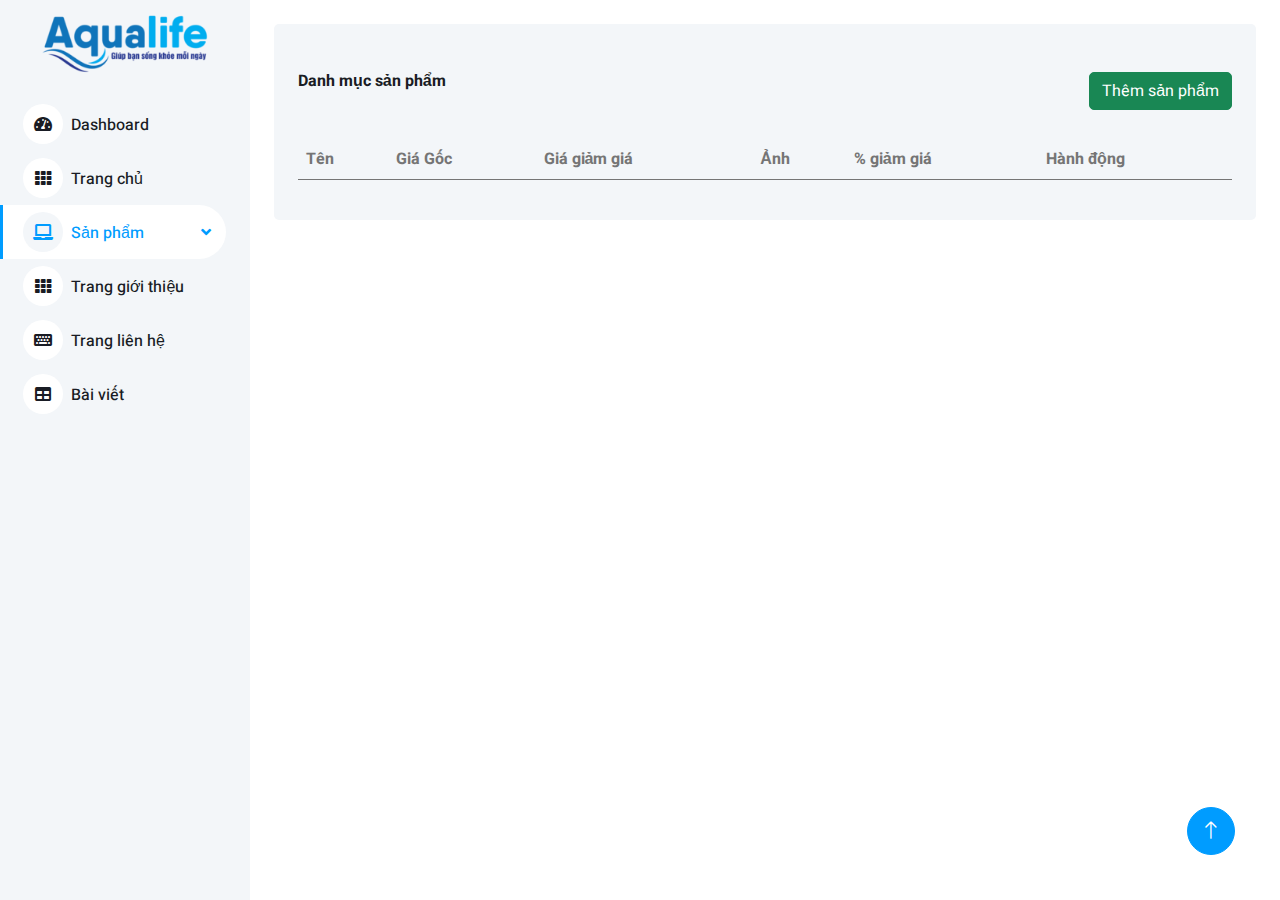
<file: table.html>
<!DOCTYPE html>
<html lang="en">
  <head>
    <meta charset="utf-8" />
    <title>DASHMIN - Bootstrap Admin Template</title>
    <meta content="width=device-width, initial-scale=1.0" name="viewport" />
    <meta content="" name="keywords" />
    <meta content="" name="description" />

    <!-- Favicon -->
    <link href="img/favicon.ico" rel="icon" />

    <!-- Google Web Fonts -->
    <link rel="preconnect" href="https://fonts.googleapis.com" />
    <link rel="preconnect" href="https://fonts.gstatic.com" crossorigin />
    <link
      href="https://fonts.googleapis.com/css2?family=Heebo:wght@400;500;600;700&display=swap"
      rel="stylesheet" />

    <!-- Icon Font Stylesheet -->
    <link
      href="https://cdnjs.cloudflare.com/ajax/libs/font-awesome/5.10.0/css/all.min.css"
      rel="stylesheet" />
    <link
      href="https://cdn.jsdelivr.net/npm/bootstrap-icons@1.4.1/font/bootstrap-icons.css"
      rel="stylesheet" />

    <!-- Libraries Stylesheet -->
    <link href="lib/owlcarousel/assets/owl.carousel.min.css" rel="stylesheet" />
    <link
      href="lib/tempusdominus/css/tempusdominus-bootstrap-4.min.css"
      rel="stylesheet" />

    <!-- Customized Bootstrap Stylesheet -->
    <link href="css/bootstrap.min.css" rel="stylesheet" />

    <!-- Template Stylesheet -->
    <link href="css/style.css" rel="stylesheet" />
  </head>

  <body>
    <div class="container-xxl position-relative bg-white d-flex p-0">
      <!-- Spinner Start -->
      <div
        id="spinner"
        class="show bg-white position-fixed translate-middle w-100 vh-100 top-50 start-50 d-flex align-items-center justify-content-center">
        <div
          class="spinner-border text-primary"
          style="width: 3rem; height: 3rem"
          role="status">
          <span class="sr-only">Loading...</span>
        </div>
      </div>
      <!-- Spinner End -->

      <!-- Sidebar Start -->
      <div class="sidebar pe-4 pb-3">
        <nav class="navbar bg-light navbar-light">
          <a href="index.html" class="navbar-brand mx-4 mb-3">
            <img src="./img/logo.ico" width="200px" alt="" />
          </a>

          <div class="navbar-nav w-100">
            <a href="index.html" class="nav-item nav-link"
              ><i class="fa fa-tachometer-alt me-2"></i>Dashboard</a
            >
            <a href="edit-home.html" class="nav-item nav-link"
              ><i class="fa fa-th me-2"></i>Trang chủ</a
            >
            <div class="nav-item dropdown">
              <a
                href="#"
                class="nav-link dropdown-toggle active"
                data-bs-toggle="dropdown"
                ><i class="fa fa-laptop me-2"></i>Sản phẩm</a
              >
              <div class="dropdown-menu bg-transparent border-0">
                <a href="./table.html?name=productsale" class="dropdown-item"
                  >Sản phẩm giảm giá</a
                >
                <a href="./table.html?name=productnew" class="dropdown-item"
                  >Sản phẩm mới</a
                >
              </div>
            </div>
            <a href="pagepost.html?name=info" class="nav-item nav-link"
              ><i class="fa fa-th me-2"></i>Trang giới thiệu</a
            >
            <a href="pagepost.html?name=contact" class="nav-item nav-link"
              ><i class="fa fa-keyboard me-2"></i>Trang liên hệ</a
            >
            <a href="post.html" class="nav-item nav-link"
              ><i class="fa fa-table me-2"></i>Bài viết</a
            >
          </div>
        </nav>
      </div>
      <!-- Sidebar End -->

      <!-- Content Start -->
      <div class="content">
        <div class="container-fluid pt-4 px-4">
          <div class="row g-4">
            <div class="col-12">
              <div class="bg-light rounded h-100 p-4">
                <div class="d-flex justify-content-between py-4">
                  <h6 class="mb-4">Danh mục sản phẩm</h6>
                  <div id="add_product"></div>
                </div>
                <div class="table-responsive">
                  <table class="table">
                    <thead>
                      <tr>
                        <th scope="col">Tên</th>
                        <th scope="col">Giá Gốc</th>
                        <th scope="col">Giá giảm giá</th>
                        <th scope="col">Ảnh</th>
                        <th scope="col">% giảm giá</th>
                        <th scope="col">Hành động</th>
                      </tr>
                    </thead>
                    <tbody id="table"></tbody>
                  </table>
                </div>
              </div>
            </div>
          </div>
        </div>
      </div>
      <!-- Content End -->

      <!-- Back to Top -->
      <a href="#" class="btn btn-lg btn-primary btn-lg-square back-to-top"
        ><i class="bi bi-arrow-up"></i
      ></a>
    </div>

    <!-- JavaScript Libraries -->
    <script src="https://code.jquery.com/jquery-3.4.1.min.js"></script>
    <script src="https://cdn.jsdelivr.net/npm/bootstrap@5.0.0/dist/js/bootstrap.bundle.min.js"></script>
    <script src="lib/chart/chart.min.js"></script>
    <script src="lib/easing/easing.min.js"></script>
    <script src="lib/waypoints/waypoints.min.js"></script>
    <script src="lib/owlcarousel/owl.carousel.min.js"></script>
    <script src="lib/tempusdominus/js/moment.min.js"></script>
    <script src="lib/tempusdominus/js/moment-timezone.min.js"></script>
    <script src="lib/tempusdominus/js/tempusdominus-bootstrap-4.min.js"></script>
    <!-- Template Javascript -->
    <script src="js/main.js"></script>

    <script>
      async function deleteProduct(cate, key) {
        try {
          const response = await fetch(
            `https://congtyxulynuoc-1fb58-default-rtdb.firebaseio.com/${cate}/${key}.json`,
            {
              method: "DELETE",
            }
          );

          if (!response.ok) {
            throw new Error("Network response was not ok");
          }
          console.log("Sản phẩm đã được xóa thành công");
          // Tải lại trang hoặc cập nhật giao diện người dùng
          window.location.reload();
        } catch (error) {
          console.error("Failed to delete product:", error);
        }
      }

      // Gắn sự kiện click cho các nút Xóa
      function setupDeleteButtons() {
        const deleteButtons = document.querySelectorAll(".btn-danger");
        deleteButtons.forEach((button) => {
          button.addEventListener("click", function () {
            const cate = this.getAttribute("data-cate");
            const key = this.getAttribute("data-key");
            if (confirm("Bạn có chắc chắn muốn xóa sản phẩm này?")) {
              deleteProduct(cate, key);
            }
          });
        });
      }

      let param = new URLSearchParams(window.location.search);
      let name = param.get("name");

      (async () => {
        const add_product = document.querySelector("#add_product");
        add_product.innerHTML += `
      <a href="addproduct.html?name=${name}" class="btn btn-success">Thêm sản phẩm</a>
      `;
        const res = await fetch(
          `https://congtyxulynuoc-1fb58-default-rtdb.firebaseio.com/${name}.json`
        );
        const data = await res.json();
        console.log(data);
        const table = document.querySelector("#table");
        if (data) {
          Object.entries(data).map(([key, value]) => {
            if (value != null) {
              table.innerHTML += `
                <tr>
                        <td>${value.name}</td>
                        <td>${value.priceNormal}</td>
                        <td>${value.priceSale}</td>
                        <td>
                            <img src="${value.image}" alt="" width="100px">
                        </td>
                        <td>${value.percentSale}</td>
                        <td>
                          <a href='./updateproduct.html?cate=${name}&&key=${key}' class="btn btn-primary">Sửa</a>
                          <button class="btn btn-danger" data-cate="${name}" data-key="${key}">Xoá</button>

                        </td>
                      </tr>
                `;
            }
          });
        }
        setupDeleteButtons(); // Gọi sau khi tải và hiển thị dữ liệu
      })();
    </script>
  </body>
</html>
</file>
<file: ckeditor/samples/css/samples.css>
/**
 * @license Copyright (c) 2003-2023, CKSource Holding sp. z o.o. All rights reserved.
 * For licensing, see LICENSE.md or https://ckeditor.com/legal/ckeditor-oss-license
 */
@media (max-width: 900px) {
  .global-is-mobile-hidden {
    display: none !important;
  }
}
article,
aside,
details,
figcaption,
figure,
footer,
header,
hgroup,
main,
menu,
nav,
section {
  display: block;
}
body,
html {
  margin: 0;
  padding: 0;
  font: 16px / 1.8 Arial, 'Helvetica Neue', Helvetica, sans-serif;
  font-weight: 300;
  color: #575757;
}
.grid-width-10 {
  width: 10%;
}
.grid-width-20 {
  width: 20%;
}
.grid-width-30 {
  width: 30%;
}
.grid-width-40 {
  width: 40%;
}
.grid-width-50 {
  width: 50%;
}
.grid-width-60 {
  width: 60%;
}
.grid-width-70 {
  width: 70%;
}
.grid-width-80 {
  width: 80%;
}
.grid-width-90 {
  width: 90%;
}
.grid-width-100 {
  width: 100%;
}
@media (max-width: 900px) {
  .grid-width-10,
  .grid-width-20,
  .grid-width-30,
  .grid-width-40,
  .grid-width-50,
  .grid-width-60,
  .grid-width-70,
  .grid-width-80,
  .grid-width-90,
  .grid-width-100 {
    width: 100%;
  }
}
*[class*="grid-width"] {
  -webkit-box-sizing: border-box;
  -moz-box-sizing: border-box;
  box-sizing: border-box;
  padding-left: 4%;
  padding-right: 4%;
  float: left;
}
*[class*="grid-width"]:after,
.grid-container:after,
*[class*="grid-width"]:before,
.grid-container:before {
  content: '';
  display: block;
  overflow: hidden;
  visibility: hidden;
  font-size: 0;
  line-height: 0;
  width: 0;
  height: 0;
}
*[class*="grid-width"]:after,
.grid-container:after {
  clear: both;
}
.grid-container {
  -webkit-box-sizing: border-box;
  -moz-box-sizing: border-box;
  box-sizing: border-box;
  margin-left: auto;
  margin-right: auto;
}
.grid-container-nested *[class*="grid-width"]:first-child {
  padding-left: 0;
}
.grid-container-nested *[class*="grid-width"]:last-child {
  padding-right: 0;
}
@media (max-width: 900px) {
  .grid-container-nested *[class*="grid-width"]:first-child {
    padding-left: 4%;
  }
  .grid-container-nested *[class*="grid-width"]:last-child {
    padding-right: 4%;
  }
}
.header-a {
  min-height: 140px;
  overflow: hidden;
}
.header-a .header-a-logo {
  margin: 40px 0 0;
}
@media (max-width: 900px) {
  .header-a .header-a-logo {
    text-align: center;
  }
}
.header-a .header-a-logo img {
  border: transparent;
}
.navigation-a {
  height: 30px;
  background: #3D3D3D;
  position: absolute;
  left: 0;
  right: 0;
  top: 0;
  padding: 0;
  overflow: hidden;
}
@media (max-width: 900px) {
  .navigation-a {
    text-align: center;
  }
}
.navigation-a ul {
  list-style: none;
  margin: 0;
  overflow: hidden;
}
.navigation-a ul li,
.navigation-a ul li a {
  display: inline-block;
}
@media (max-width: 900px) {
  .navigation-a ul {
    width: auto;
    text-overflow: ellipsis;
    white-space: nowrap;
    display: inline-block;
    float: none;
  }
  .navigation-a ul:before,
  .navigation-a ul:after {
    display: none;
  }
}
.navigation-a ul.navigation-a-left {
  text-align: left;
}
@media (max-width: 900px) {
  .navigation-a ul.navigation-a-left {
    padding-right: 0;
  }
}
.navigation-a ul.navigation-a-right {
  text-align: right;
}
@media (max-width: 900px) {
  .navigation-a ul.navigation-a-right {
    padding-left: 23px;
  }
}
.navigation-a ul li + li {
  margin-left: 23px;
}
.navigation-a ul li a {
  font-size: 10px;
  font-size: 0.625rem;
  line-height: 18px;
  line-height: 1.13rem;
  line-height: 30px;
  float: left;
  color: #ddd;
  font-weight: bold;
  text-decoration: none;
  text-transform: uppercase;
}
.navigation-a ul li a:hover {
  cursor: pointer;
  color: #fff;
}
.icon-navigation-a-github:before,
.icon-navigation-a-github:after {
  background-image: url("[data-uri]");
}
.navigation-b {
  text-align: right;
  margin: 52px 0 0;
  overflow: visible;
}
@media (max-width: 900px) {
  .navigation-b {
    text-align: center;
    margin-top: 20px;
    padding: 0;
  }
}
.navigation-b ul {
  padding: 0;
  list-style: none;
  margin: 0;
  overflow: visible;
}
.navigation-b ul li,
.navigation-b ul li a {
  display: inline-block;
}
@media (max-width: 900px) {
  .navigation-b ul {
    display: table;
    width: 100%;
    padding-bottom: 1.5em;
  }
}
@media (max-width: 900px) {
  .navigation-b ul li {
    display: table-row;
  }
}
.navigation-b ul li + li {
  margin-left: 20px;
}
@media (max-width: 900px) {
  .navigation-b ul li + li {
    margin-left: 0;
  }
}
.navigation-b ul li a {
  -webkit-box-sizing: border-box;
  -moz-box-sizing: border-box;
  box-sizing: border-box;
  text-transform: uppercase;
  text-decoration: none;
  outline: none;
}
@media (max-width: 900px) {
  .navigation-b ul li a {
    width: 100%;
    -webkit-border-radius: 0;
    -webkit-background-clip: padding-box;
    -moz-border-radius: 0;
    -moz-background-clip: padding;
    border-radius: 0;
    background-clip: padding-box;
  }
}
.footer-a {
  font-size: 13px;
  font-size: 0.8125rem;
  line-height: 23.4px;
  line-height: 1.46rem;
  padding-top: 2.25em;
  padding-bottom: 2.25em;
  overflow: hidden;
  color: #8a8a8a;
}
.footer-a a {
  color: #0287D0;
  text-decoration: none;
  border-bottom: 1px dotted #0287D0;
}
.footer-a a:hover {
  color: #0277b7;
}
.footer-a p {
  margin: 0;
  display: inline-block;
  text-align: center;
}
.content {
  font-size: 14px;
  font-size: 0.875rem;
  line-height: 25.2px;
  line-height: 1.57rem;
  overflow: hidden;
  padding-top: 1.5em;
  padding-bottom: 1.5em;
}
.content p {
  margin: 0.75em 0;
}
.content ul,
.content ol,
.content pre,
.content blockquote,
.content textarea:not([class^="cke"]),
.content .cke {
  margin: 1.875em 0;
}
.content code,
.content kbd {
  -webkit-border-radius: 3px;
  -webkit-background-clip: padding-box;
  -moz-border-radius: 3px;
  -moz-background-clip: padding;
  border-radius: 3px;
  background-clip: padding-box;
  padding: 3px 4px;
}
.content pre,
.content code,
.content kbd,
.content blockquote {
  background: #f5f5f5;
}
.content blockquote,
.content pre {
  background: none;
  border-left: 4px solid #0287D0;
  padding: 1.5em 2.25em;
}
.content p a,
.content ul a,
.content ol a,
.content blockquote a,
.content h1 a,
.content h2 a,
.content h3 a,
.content h4 a,
.content h5 a {
  color: #0287D0;
  text-decoration: none;
  border-bottom: 1px dotted #0287D0;
}
.content p a:hover,
.content ul a:hover,
.content ol a:hover,
.content blockquote a:hover,
.content h1 a:hover,
.content h2 a:hover,
.content h3 a:hover,
.content h4 a:hover,
.content h5 a:hover {
  color: #0277b7;
}
.content h1,
.content h2,
.content h3,
.content h4,
.content h5 {
  color: #000;
  font-weight: 100;
}
.content h1 code,
.content h2 code,
.content h3 code,
.content h4 code,
.content h5 code,
.content h1 kbd,
.content h2 kbd,
.content h3 kbd,
.content h4 kbd,
.content h5 kbd {
  font-size: inherit;
}
.content h1 a.content-heading-anchor,
.content h2 a.content-heading-anchor,
.content h3 a.content-heading-anchor,
.content h4 a.content-heading-anchor,
.content h5 a.content-heading-anchor {
  font-weight: 100;
  vertical-align: middle;
  opacity: 0;
  border: 0;
}
.content h1:hover a.content-heading-anchor,
.content h2:hover a.content-heading-anchor,
.content h3:hover a.content-heading-anchor,
.content h4:hover a.content-heading-anchor,
.content h5:hover a.content-heading-anchor {
  opacity: 1;
}
.content h1:target a,
.content h2:target a,
.content h3:target a,
.content h4:target a,
.content h5:target a {
  -webkit-animation: targetLinkOpacity 0.5s linear alternate;
  -moz-animation: targetLinkOpacity 0.5s linear alternate;
  -o-animation: targetLinkOpacity 0.5s linear alternate;
  animation: targetLinkOpacity 0.5s linear alternate;
  opacity: 1;
}
.content input,
.content select,
.content textarea:not([class^="cke"]) {
  -webkit-border-radius: 3px;
  -webkit-background-clip: padding-box;
  -moz-border-radius: 3px;
  -moz-background-clip: padding;
  border-radius: 3px;
  background-clip: padding-box;
  -webkit-box-shadow: inset 0 1px 1px rgba(0, 0, 0, 0.08);
  -moz-box-shadow: inset 0 1px 1px rgba(0, 0, 0, 0.08);
  box-shadow: inset 0 1px 1px rgba(0, 0, 0, 0.08);
  font: inherit;
  color: inherit;
  border: 1px solid #D9D9D9;
  padding: .2em .5em;
}
.content input:focus,
.content select:focus,
.content textarea:not([class^="cke"]):focus {
  border-color: #66afe9;
  outline: 0;
  -webkit-box-shadow: inset 0 1px 1px rgba(0, 0, 0, 0.08), 0 0 8px #93c6ef;
  -moz-box-shadow: inset 0 1px 1px rgba(0, 0, 0, 0.08), 0 0 8px #93c6ef;
  box-shadow: inset 0 1px 1px rgba(0, 0, 0, 0.08), 0 0 8px #93c6ef;
}
.content abbr {
  border-bottom: 1px dotted #666;
  cursor: pointer;
}
.content blockquote {
  font-style: italic;
  font-family: Georgia, Times, "Times New Roman", serif;
  font-size: 16px;
  font-size: 1rem;
  line-height: 28.8px;
  line-height: 1.8rem;
}
.content em {
  font-style: italic;
}
.content h1 {
  font-size: 36px;
  font-size: 2.25rem;
  line-height: 64.8px;
  line-height: 4.05rem;
  margin: 1.125em 0 0;
}
.content h2 {
  font-size: 27.2px;
  font-size: 1.7rem;
  line-height: 48.96px;
  line-height: 3.06rem;
  margin: 0.9em 0 0;
}
.content h3 {
  font-size: 24px;
  font-size: 1.5rem;
  line-height: 43.2px;
  line-height: 2.7rem;
  font-weight: 500;
  margin: 0.75em 0 0;
}
.content h4 {
  font-size: 19.2px;
  font-size: 1.2rem;
  line-height: 34.56px;
  line-height: 2.16rem;
  font-weight: 500;
  margin: 0.75em 0 0;
}
.content h5 {
  font-size: 17.6px;
  font-size: 1.1rem;
  line-height: 31.68px;
  line-height: 1.98rem;
  font-weight: 500;
  margin: 0.75em 0 0;
}
.content hr {
  border: 0;
  border-top: 4px solid #D9D9D9;
  margin: 1.5em 0;
}
.content input[type="text"] {
  height: 1.8em;
  line-height: 1.8em;
}
.content input[type="button"] {
  -webkit-appearance: button;
  -moz-appearance: button;
  appearance: button;
}
.content kbd {
  font-size: 12px;
  font-size: 0.75rem;
  line-height: 21.6px;
  line-height: 1.35rem;
  font-family: Arial, 'Helvetica Neue', Helvetica, sans-serif;
  padding: 2px 6px;
  -webkit-box-shadow: 0 0 4px #fff inset, 0 2px 0 #D9D9D9;
  -moz-box-shadow: 0 0 4px #fff inset, 0 2px 0 #D9D9D9;
  box-shadow: 0 0 4px #fff inset, 0 2px 0 #D9D9D9;
}
.content p img {
  vertical-align: middle;
}
.content p pre {
  padding: 1.5em;
}
.content pre {
  padding: 0;
  border: 0;
  tab-size: 4;
  -o-tab-size: 4;
  -moz-tab-size: 4;
}
.content pre,
.content code {
  font-size: 11.89px;
  font-size: 0.743rem;
  line-height: 21.4px;
  line-height: 1.34rem;
  font-family: Consolas, Menlo, Monaco, Lucida Console, Liberation Mono, DejaVu Sans Mono, Bitstream Vera Sans Mono, Courier New, monospace, serif;
}
.content pre a,
.content code a {
  border: 0;
}
.content pre code {
  padding: 0.75em;
  display: block;
}
.content strong {
  color: #000;
}
.content ul ul,
.content ol ul,
.content ul ol,
.content ol ol {
  margin: 0.75em 0;
}
.content ul li,
.content ol li {
  font-size: 14px;
  font-size: 0.875rem;
  line-height: 30.24px;
  line-height: 1.89rem;
}
.content textarea:not([class^="cke"]) {
  width: 100%;
}
.content div.todo {
  border: 2px dotted #444;
  padding: 10px;
  margin: 60px 0 10px 0;
  /* Remove me some day */
}
.content div.todo:before {
  content: "TODO";
  font-weight: bold;
}
body a.button-a,
body button.button-a,
body input.button-a {
  -webkit-border-radius: 3px;
  -webkit-background-clip: padding-box;
  -moz-border-radius: 3px;
  -moz-background-clip: padding;
  border-radius: 3px;
  background-clip: padding-box;
  font-size: 14px;
  font-size: 0.875rem;
  line-height: 25.2px;
  line-height: 1.57rem;
  height: 36px;
  line-height: 36px;
  padding: 0 1.1em;
  font-weight: 700;
  color: #3e3e3e;
  white-space: nowrap;
  text-decoration: none;
  display: inline-block;
  cursor: pointer;
  border: 0;
  vertical-align: middle;
  margin: 1px 0;
  background: transparent;
}
body a.button-a.icon-pos-left,
body button.button-a.icon-pos-left,
body input.button-a.icon-pos-left {
  padding-left: .8em;
}
body a.button-a.icon-pos-right,
body button.button-a.icon-pos-right,
body input.button-a.icon-pos-right {
  padding-right: .8em;
}
body a.button-a.button-a-no-text,
body button.button-a.button-a-no-text,
body input.button-a.button-a-no-text {
  -webkit-border-radius: 100px;
  -webkit-background-clip: padding-box;
  -moz-border-radius: 100px;
  -moz-background-clip: padding;
  border-radius: 100px;
  background-clip: padding-box;
  width: 36px;
  padding: 0;
  text-indent: -999px;
  overflow: hidden;
  position: relative;
  text-align: center;
}
body a.button-a.button-a-no-text:before,
body button.button-a.button-a-no-text:before,
body input.button-a.button-a-no-text:before {
  position: absolute;
  left: 50%;
  top: 50%;
  margin: -9px 0 0 -9px;
}
@media (max-width: 900px) {
  body a.button-a.button-a-mobile-collapsed,
  body button.button-a.button-a-mobile-collapsed,
  body input.button-a.button-a-mobile-collapsed {
    -webkit-border-radius: 100px;
    -webkit-background-clip: padding-box;
    -moz-border-radius: 100px;
    -moz-background-clip: padding;
    border-radius: 100px;
    background-clip: padding-box;
    width: 36px;
    padding: 0;
    text-indent: -999px;
    overflow: hidden;
    position: relative;
    text-align: center;
  }
  body a.button-a.button-a-mobile-collapsed:before,
  body button.button-a.button-a-mobile-collapsed:before,
  body input.button-a.button-a-mobile-collapsed:before {
    position: absolute;
    left: 50%;
    top: 50%;
    margin: -9px 0 0 -9px;
  }
  body a.button-a.button-a-mobile-collapsed:before,
  body button.button-a.button-a-mobile-collapsed:before,
  body input.button-a.button-a-mobile-collapsed:before {
    position: absolute;
    left: 50%;
    top: 50%;
    margin: -9px 0 0 -9px;
  }
}
body a.button-a:active,
body button.button-a:active,
body input.button-a:active,
body a.button-a:hover,
body button.button-a:hover,
body input.button-a:hover {
  color: #fff;
  background: #0277b7;
}
body a.button-a:focus,
body button.button-a:focus,
body input.button-a:focus {
  border-color: #66afe9;
  outline: 0;
  -webkit-box-shadow: inset 0 1px 1px rgba(0, 0, 0, 0.075), 0 0 8px #93c6ef;
  -moz-box-shadow: inset 0 1px 1px rgba(0, 0, 0, 0.075), 0 0 8px #93c6ef;
  box-shadow: inset 0 1px 1px rgba(0, 0, 0, 0.075), 0 0 8px #93c6ef;
}
body a.button-a-soft,
body button.button-a-soft,
body input.button-a-soft {
  background: #e7e7e7;
}
body a.button-a-soft:active,
body button.button-a-soft:active,
body input.button-a-soft:active,
body a.button-a-soft:hover,
body button.button-a-soft:hover,
body input.button-a-soft:hover {
  color: #3e3e3e;
  background: #cecece;
}
body a.button-a-background,
body button.button-a-background,
body input.button-a-background,
body a.navigation-b ul li a:hover,
body button.navigation-b ul li a:hover,
body input.navigation-b ul li a:hover {
  color: #fff;
  background: #0287D0;
}
body a.button-a-background:active,
body button.button-a-background:active,
body input.button-a-background:active,
body a.button-a-background:hover,
body button.button-a-background:hover,
body input.button-a-background:hover,
body a.navigation-b ul li a:hover:active,
body button.navigation-b ul li a:hover:active,
body input.navigation-b ul li a:hover:active,
body a.navigation-b ul li a:hover:hover,
body button.navigation-b ul li a:hover:hover,
body input.navigation-b ul li a:hover:hover {
  color: #fff;
  background: #0277b7;
}
.balloon-a {
  font-size: 12px;
  font-size: 0.75rem;
  line-height: 21.6px;
  line-height: 1.35rem;
  -webkit-border-radius: 3px;
  -webkit-background-clip: padding-box;
  -moz-border-radius: 3px;
  -moz-background-clip: padding;
  border-radius: 3px;
  background-clip: padding-box;
  border-bottom: 3px solid #d4d4d4;
  background: #ebebeb;
  display: inline-block;
  white-space: nowrap;
  padding: .4em 1.2em .2em;
  font-weight: 700;
  position: relative;
  z-index: 1000;
  text-transform: none;
  color: #575757;
}
.balloon-a:hover {
  color: #575757;
}
.balloon-a:before {
  content: '';
  width: 0;
  height: 0;
  border-style: solid;
  position: absolute;
}
.balloon-a-ne:before,
.balloon-a-nw:before {
  top: -13px;
  border-width: 0 9px 15.6px 9px;
  border-color: transparent transparent #ebebeb transparent;
}
.balloon-a-se:before,
.balloon-a-sw:before {
  bottom: -13px;
  border-width: 15.6px 9px 0 9px;
  border-color: #ebebeb transparent transparent transparent;
}
.balloon-a-nw:before,
.balloon-a-sw:before {
  left: 20px;
}
.balloon-a-ne:before,
.balloon-a-se:before {
  right: 20px;
}
.icon-pos-left:before,
.icon-pos-right:after {
  content: '';
  display: inline-block;
  width: 18px;
  height: 18px;
  vertical-align: middle;
  background-repeat: no-repeat;
}
.icon-pos-left:before {
  margin-right: 10px;
}
.icon-pos-right:after {
  margin-left: 10px;
}
.icon-download:before,
.icon-download:after {
  background-image: url("[data-uri]");
}
.icon-question-mark:before,
.icon-question-mark:after {
  background-image: url("[data-uri]");
}
.icon-close:before,
.icon-close:after {
  background-image: url("[data-uri]");
}
.ie8 .switch > * {
  vertical-align: middle;
}
.ie8 .switch input[type="radio"] {
  margin: 0 0.25em;
  display: inline-block;
}
.ie8 .switch label {
  margin-left: 0 !important;
  margin-right: 0 !important;
}
.ie8 .switch label[data-for="1"] {
  float: left;
}
.ie8 .switch label[data-for="2"] {
  float: right;
}
.ie8 .switch .switch-inner {
  display: none;
}
.switch {
  font-size: 14px;
  font-size: 0.875rem;
  line-height: 25.2px;
  line-height: 1.57rem;
  font-weight: bold;
  background-color: #0287D0;
  overflow: hidden;
  display: inline-block;
  padding: 0.75em 0.25em;
  color: #fff;
  -webkit-border-radius: 3px;
  -webkit-background-clip: padding-box;
  -moz-border-radius: 3px;
  -moz-background-clip: padding;
  border-radius: 3px;
  background-clip: padding-box;
  position: relative;
}
.switch input[type="radio"] {
  display: none;
}
.switch label {
  position: relative;
  z-index: 2;
  float: left;
  cursor: pointer;
  padding: 0 0.75em;
}
.switch label:hover {
  text-decoration: underline;
}
.switch .switch-inner {
  float: left;
  background-color: #FFF;
  height: 1.5em;
  width: 4.125em;
  padding: 2px;
  margin: 0 0.25em;
  -webkit-border-radius: 5.5px;
  -webkit-background-clip: padding-box;
  -moz-border-radius: 5.5px;
  -moz-background-clip: padding;
  border-radius: 5.5px;
  background-clip: padding-box;
}
.switch .switch-inner .handler {
  overflow: hidden;
  position: relative;
  display: block;
  height: 1.5em;
  width: 1.5em;
  background: #027dc1;
  -webkit-border-radius: 4.5px;
  -webkit-background-clip: padding-box;
  -moz-border-radius: 4.5px;
  -moz-background-clip: padding;
  border-radius: 4.5px;
  background-clip: padding-box;
}
.switch .switch-inner .handler:before {
  content: '';
  display: block;
  position: absolute;
  top: 0;
  right: 0;
  bottom: 3px;
  left: 0;
  background-color: #0291df;
  -webkit-border-bottom-left-radius: 4.5px;
  -moz-border-radius-bottomleft: 4.5px;
  border-bottom-left-radius: 4.5px;
  -webkit-border-bottom-right-radius: 4.5px;
  -webkit-background-clip: padding-box;
  -moz-border-radius-bottomright: 4.5px;
  -moz-background-clip: padding;
  border-bottom-right-radius: 4.5px;
  background-clip: padding-box;
}
.switch:hover .switch-inner .handler:before {
  background: #029ef3;
}
.switch input[data-num="2"]:checked ~ .switch-inner > .handler {
  margin-left: auto;
}
.switch input[data-num="2"]:checked ~ label[data-for="1"] {
  padding-right: 5.125em;
  margin-right: -4.375em;
}
.switch input[data-num="1"]:checked ~ label[data-for="2"] {
  padding-left: 5.125em;
  margin-left: -4.375em;
}
.toggler {
  -webkit-user-select: none;
  -moz-user-select: none;
  -ms-user-select: none;
  user-select: none;
}
.toggler label {
  cursor: pointer;
}
.toggler [data-collapse] {
  display: inherit;
}
.toggler [data-expand] {
  display: none;
}
.toggler.collapsed [data-collapse] {
  display: none;
}
.toggler.collapsed [data-expand] {
  display: inherit;
}
.toggler-container {
  overflow: hidden;
}
.toggler-container.collapsed {
  height: 0;
}
.icon-toggler-expanded:before,
.icon-toggler-collapsed:before,
.icon-toggler-expanded:after,
.icon-toggler-collapsed:after {
  background-image: url("[data-uri]");
}
.icon-toggler-expanded.icon-light:before,
.icon-toggler-collapsed.icon-light:before,
.icon-toggler-expanded.icon-light:after,
.icon-toggler-collapsed.icon-light:after {
  background-image: url("[data-uri]");
}
.icon-toggler-expanded:before,
.icon-toggler-expanded:after {
  background-position: top left;
}
.icon-toggler-collapsed:before,
.icon-toggler-collapsed:after {
  background-position: bottom left;
}
.modal {
  padding: 20px;
  border-radius: 3px;
  background-color: white;
  max-width: 700px;
  -webkit-box-sizing: border-box;
  -moz-box-sizing: border-box;
  box-sizing: border-box;
  width: 80% !important;
  top: 50% !important;
  -webkit-transform: translate(-50%, -50%) !important;
  -moz-transform: translate(-50%, -50%) !important;
  -ms-transform: translate(-50%, -50%) !important;
  -o-transform: translate(-50%, -50%) !important;
  transform: translate(-50%, -50%) !important;
}
.modal-close {
  -webkit-border-radius: 100px;
  -webkit-background-clip: padding-box;
  -moz-border-radius: 100px;
  -moz-background-clip: padding;
  border-radius: 100px;
  background-clip: padding-box;
  cursor: pointer;
  height: 18px;
  width: 18px;
  position: absolute;
  top: 10px;
  right: 10px;
  font-size: 17px;
  text-align: center;
  line-height: 19px;
  background: #cccccc;
}
main .grid-container,
header .grid-container,
.navigation-a > div,
footer > div {
  max-width: 968px;
}
.header-a {
  margin-top: 30px;
}
.footer-a {
  border-top: 1px solid #D9D9D9;
}
.adjoined-top {
  background-color: #0287D0;
  color: #fff;
}
.adjoined-top .content h1,
.adjoined-top .content h2,
.adjoined-top .content h3,
.adjoined-top .content h4,
.adjoined-top .content h5 {
  color: #fff;
}
.adjoined-top .content p {
  font-size: 18px;
  font-size: 1.125rem;
  line-height: 32.4px;
  line-height: 2.02rem;
  font-weight: 100;
}
.adjoined-top .content p a {
  text-decoration: none;
  border-bottom: 1px dotted #fff;
  color: inherit;
}
.adjoined-top .content p a:hover {
  color: #e6e6e6;
}
.adjoined-top .content button {
  color: #fff;
}
.adjoined-top .content strong {
  color: #fff;
}
.adjoined-top .content code {
  font-size: inherit;
  color: #0287D0;
}
.adjoined-bottom {
  position: relative;
}
.adjoined-bottom:before {
  z-index: -1;
  content: '';
  background: #0287D0;
  position: absolute;
  top: 0;
  left: 0;
  right: 0;
  height: 50%;
}
main .grid-container,
header .grid-container,
.navigation-a > div,
footer > div {
  max-width: 1052px;
}
main .grid-container.freed-width {
  max-width: none;
}
.switch {
  background: #027dc1;
  float: right;
  overflow: visible;
}
.switch .balloon-a {
  position: absolute;
  top: -40px;
  right: 50%;
  margin-right: -15px;
  background: #FFEFC1;
  border-bottom-color: #DCDCA4;
}
.switch .balloon-a:before {
  border-color: #FFEFC1 transparent transparent transparent;
}
#toolbar .editors-container {
  overflow: hidden;
  height: 0;
  transition: height 200ms;
}
#toolbar .editors-container.active {
  height: auto;
}
#main #editor {
  background: #FFF;
  padding: 2% 4%;
  border: dashed 5px #0287D0;
}
#main .adjoined-top:before {
  height: 335px;
}
#toolbar .adjoined-top:before {
  height: 219px;
}
#toolbar .adjoined-top .grid-container-nested {
  height: 147px;
}
.content .grid-switch-magic {
  margin: 3.5em 0 0;
}
#info-box {
  padding-bottom: 0;
}
#info-box > div {
  width: 100%;
  text-align: right;
}
#info-box > div .toggler {
  padding-right: 0;
}
#info-box > div .toggler:hover {
  background: transparent;
  color: #000;
}
#info-box > div .toggler:hover > label {
  text-decoration: underline;
}
#info-box > div h2 {
  float: left;
  margin-top: 0;
}
#info-box > div#instructions-container {
  text-align: left;
}
#toolbarModifierWrapper {
  overflow: hidden;
  height: 0;
  opacity: 0;
  transition: height 200ms;
}
#toolbarModifierWrapper.active {
  height: auto;
  opacity: 1;
}
header {
  overflow: visible;
}
header div.grid-container {
  overflow: visible;
}
header .navigation-b {
  overflow: visible;
}
header .navigation-b ul {
  overflow: visible;
}
header .navigation-b a {
  position: relative;
}
header .balloon-a {
  position: absolute;
  top: 48px;
  left: 50%;
  margin-left: -35px;
}
@media (max-width: 1140px) {
  header .balloon-a {
    left: auto;
    margin-left: auto;
    right: 50%;
    margin-right: -35px;
  }
  header .balloon-a:before {
    left: auto;
    right: 22px;
  }
}
@media (max-width: 900px) {
  header .balloon-a {
    display: none;
  }
}
header .header-a-logo img {
  width: 160px;
  height: 60px;
}

#toolbar .cke_toolbar {
  pointer-events: none;
  -webkit-user-select: none;
  -moz-user-select: none;
  -ms-user-select: none;
  user-select: none;
  cursor: default;
}
.some-toolbar-active .cke_toolbar {
  zoom: 1;
  filter: alpha(opacity=50);
  -webkit-opacity: 0.5;
  -moz-opacity: 0.5;
  opacity: 0.5;
}
.cke_toolbar.active {
  position: relative;
  zoom: 1;
  filter: alpha(opacity=100);
  -webkit-opacity: 1;
  -moz-opacity: 1;
  opacity: 1;
}
.cke_toolbar.active:after {
  content: '';
  display: block;
  position: absolute;
  top: 0;
  right: 6px;
  bottom: 5px;
  left: 0;
  -webkit-border-radius: 5px;
  -webkit-background-clip: padding-box;
  -moz-border-radius: 5px;
  -moz-background-clip: padding;
  border-radius: 5px;
  background-clip: padding-box;
  -webkit-box-shadow: 0px 0px 15px 3px #fff4b0;
  -moz-box-shadow: 0px 0px 15px 3px #fff4b0;
  box-shadow: 0px 0px 15px 3px #fff4b0;
}
.cke_toolbar.active .cke_toolgroup {
  -webkit-box-shadow: none;
  -moz-box-shadow: none;
  box-shadow: none;
  border-color: #e3c300;
}
.cke_toolbar.active .cke_combo,
.cke_toolbar.active .cke_toolgroup {
  position: relative;
  z-index: 2;
}
.cke_toolbar.active .cke_combo_button {
  -webkit-box-shadow: none;
  -moz-box-shadow: none;
  box-shadow: none;
}
.unselectable {
  -webkit-user-select: none;
  -moz-user-select: none;
  -ms-user-select: none;
  user-select: none;
}
.toolbar {
  padding: 5px 0;
  margin-bottom: 2.4em;
  overflow: hidden;
  background: #fff;
}
.toolbar button.button-a.cke_button {
  cursor: pointer;
  display: inline-block;
  padding: 4px 6px;
  outline: 0;
  border: 1px solid #a6a6a6;
}
.toolbar button.button-a.hidden {
  display: none;
}
.toolbar button.button-a.left {
  float: left;
  margin-right: 8px;
}
.toolbar button.button-a.right {
  float: right;
  margin-left: 8px;
}
.toolbar button.button-a .highlight {
  color: #ffefc1;
}
.configContainer.hidden,
.toolbarModifier.hidden,
.toolbarModifier-hints.hidden {
  display: none;
}
.toolbarModifier :focus,
.toolbar button:focus,
.configContainer textarea.configCode:focus {
  outline: none;
}
div.toolbarModifier {
  padding: 0;
  overflow: hidden;
  width: 100%;
  position: relative;
  display: table;
  border-collapse: collapse;
}
div.toolbarModifier ::-moz-focus-inner {
  border: 0;
}
div.toolbarModifier .empty {
  display: none;
}
div.toolbarModifier.empty-visible .empty {
  display: table-row;
  zoom: 1;
  filter: alpha(opacity=60);
  -webkit-opacity: 0.6;
  -moz-opacity: 0.6;
  opacity: 0.6;
}
div.toolbarModifier .empty > p {
  line-height: 31px;
}
div.toolbarModifier > ul {
  padding: 0;
  margin: 0;
  border-top: 1px solid #ccc;
  width: 100%;
}
div.toolbarModifier > ul[data-type="table-header"] {
  display: table-header-group;
}
div.toolbarModifier > ul[data-type="table-body"] {
  display: table-row-group;
}
div.toolbarModifier > ul p {
  padding: 0;
  margin: 0;
}
div.toolbarModifier > ul > li {
  display: table-row;
}
div.toolbarModifier > ul > li[data-type="header"] {
  font-weight: bold;
  user-select: none;
  cursor: default;
}
div.toolbarModifier > ul > li[data-type="group"],
div.toolbarModifier > ul > li[data-type="separator"] {
  border-bottom: 1px solid #ccc;
}
div.toolbarModifier > ul > li[data-type="subgroup"] {
  border-top: 1px solid #eee;
}
div.toolbarModifier > ul > li[data-type="subgroup"]:first-child {
  border-top: none;
}
div.toolbarModifier > ul > li[data-type="group"].active,
div.toolbarModifier > ul > li[data-type="group"]:hover,
div.toolbarModifier > ul > li[data-type="separator"].active,
div.toolbarModifier > ul > li[data-type="separator"]:hover {
  overflow: hidden;
  z-index: 2;
}
div.toolbarModifier > ul > li[data-type="group"].active,
div.toolbarModifier > ul > li[data-type="separator"].active,
div.toolbarModifier > ul > li[data-type="group"].active:hover,
div.toolbarModifier > ul > li[data-type="separator"].active:hover {
  background: #f0fafb;
}
div.toolbarModifier > ul > li[data-type="group"]:hover,
div.toolbarModifier > ul > li[data-type="separator"]:hover {
  background: #fffbe3;
}
div.toolbarModifier > ul > li[data-type="separator"] {
  background: #f5f5f5;
}
div.toolbarModifier > ul > li[data-type="separator"]:after {
  content: '';
  width: 100%;
}
div.toolbarModifier > ul > li[data-type="separator"] > p {
  padding: 2px 5px;
}
div.toolbarModifier > ul > li > p,
div.toolbarModifier > ul > li > ul {
  display: table-cell;
  vertical-align: middle;
}
div.toolbarModifier > ul > li p {
  padding-left: 5px;
  min-width: 200px;
}
div.toolbarModifier > ul > li p span {
  white-space: nowrap;
  cursor: default;
}
div.toolbarModifier > ul > li p span button {
  font-size: 12.666px;
  margin-right: 5px;
  cursor: pointer;
  background: #fff;
  -webkit-border-radius: 5px;
  -webkit-background-clip: padding-box;
  -moz-border-radius: 5px;
  -moz-background-clip: padding;
  border-radius: 5px;
  background-clip: padding-box;
  border: 1px solid #bbb;
  padding: 0 7px;
  line-height: 12px;
  height: 20px;
}
div.toolbarModifier > ul > li p span button:not(.disabled):hover,
div.toolbarModifier > ul > li p span button:not(.disabled):focus {
  color: #fff;
  background-color: #454545;
  border-color: transparent;
}
div.toolbarModifier > ul > li p span button.move.disabled {
  cursor: default;
  zoom: 1;
  filter: alpha(opacity=20);
  -webkit-opacity: 0.2;
  -moz-opacity: 0.2;
  opacity: 0.2;
}
div.toolbarModifier > ul > li ul {
  border-collapse: collapse;
  padding: 0;
  width: 100%;
}
div.toolbarModifier > ul > li ul li {
  display: table-row;
  list-style-type: none;
  line-height: 1;
}
div.toolbarModifier > ul > li ul li[data-type="subgroup"] {
  border-top: 1px solid #ddd;
}
div.toolbarModifier > ul > li ul li[data-type="subgroup"]:first-child {
  border-top: 0;
}
div.toolbarModifier > ul > li ul li[data-type="subgroup"] [data-type="button"] {
  -webkit-border-radius: 3px;
  -webkit-background-clip: padding-box;
  -moz-border-radius: 3px;
  -moz-background-clip: padding;
  border-radius: 3px;
  background-clip: padding-box;
  padding: 0 2px;
}
div.toolbarModifier > ul > li ul li[data-type="subgroup"] [data-type="button"]:focus {
  background: rgba(0, 0, 0, 0.04);
}
div.toolbarModifier > ul > li ul li[data-type="subgroup"] [data-type="button"] input {
  vertical-align: middle;
}
div.toolbarModifier > ul > li ul li > p,
div.toolbarModifier > ul > li ul li > ul {
  display: table-cell;
  vertical-align: middle;
}
div.toolbarModifier > ul > li ul li ul {
  padding: 0;
}
div.toolbarModifier > ul > li ul li ul li {
  padding: 0;
  display: inline-block;
  cursor: pointer;
  margin: 2px 5px 2px 0;
}
div.toolbarModifier > ul > li ul li ul li .cke_combo_text {
  cursor: pointer;
  white-space: nowrap;
}
div.toolbarModifier > ul > li ul li ul li .cke_toolgroup,
div.toolbarModifier > ul > li ul li ul li .cke_combo_button {
  cursor: pointer;
  margin: 0;
  vertical-align: middle;
  border: 1px solid #ddd;
  font-size: 11.41px;
  font-size: 0.713rem;
  line-height: 20.54px;
  line-height: 1.28rem;
}
div.toolbarModifier > .codemirror-wrapper {
  overflow-y: auto;
}
div.toolbarModifier-hints {
  float: right;
  width: 350px;
  min-width: 150px;
  overflow-y: auto;
  margin-left: 1.5em;
}
div.toolbarModifier-hints h3 {
  font-size: 18.08px;
  font-size: 1.13rem;
  line-height: 32.54px;
  line-height: 2.03rem;
  padding: 0.36em 1.5em;
  background: #f5f5f5;
  border-bottom: 1px solid #ddd;
  margin-top: 0;
  margin-bottom: 1.2em;
}
div.toolbarModifier-hints dl {
  margin-bottom: 1.2em;
  overflow: hidden;
}
div.toolbarModifier-hints dl .list-header {
  font-weight: bold;
  border: 0;
  padding-bottom: 0.6em;
}
div.toolbarModifier-hints dl > p {
  text-align: center;
}
div.toolbarModifier-hints dl dt {
  float: left;
  width: 9em;
  clear: both;
  text-align: right;
  border-top: 1px solid #ddd;
  padding-left: 1.5em;
  padding-right: .1em;
  -webkit-box-sizing: border-box;
  -moz-box-sizing: border-box;
  box-sizing: border-box;
}
div.toolbarModifier-hints dl dt code {
  background: none;
  border: none;
  vertical-align: middle;
}
div.toolbarModifier-hints dl dd {
  margin-left: 10em;
  clear: right;
  padding-right: 1.5em;
}
div.toolbarModifier-hints dl dd code {
  line-height: 2.2em;
}
div.toolbarModifier-hints dl dd:after {
  content: '\00a0';
  display: block;
  clear: left;
  float: right;
  height: 0;
  width: 0;
}
.toolbarModifier-hints,
.configContainer textarea.configCode,
.CodeMirror {
  -webkit-border-radius: 3px;
  -webkit-background-clip: padding-box;
  -moz-border-radius: 3px;
  -moz-background-clip: padding;
  border-radius: 3px;
  background-clip: padding-box;
  border: 1px solid #ccc;
  font-size: 13.01px;
  font-size: 0.813rem;
  line-height: 23.42px;
  line-height: 1.46rem;
}
.configContainer textarea.configCode,
.CodeMirror pre,
.CodeMirror-linenumber {
  font-size: 13.01px;
  font-size: 0.813rem;
  line-height: 23.42px;
  line-height: 1.46rem;
  font-family: Consolas, Menlo, Monaco, Lucida Console, Liberation Mono, DejaVu Sans Mono, Bitstream Vera Sans Mono, Courier New, monospace, serif;
}
.CodeMirror pre {
  border: none;
  padding: 0;
  margin: 0;
}
.configContainer textarea.configCode {
  -webkit-box-sizing: border-box;
  -moz-box-sizing: border-box;
  box-sizing: border-box;
  color: #575757;
  padding: 10px;
  width: 100%;
  min-height: 500px;
  margin: 0;
  resize: none;
  outline: none;
  -moz-tab-size: 4;
  tab-size: 4;
  white-space: pre;
  word-wrap: normal;
  overflow: auto;
}
.CodeMirror-hints.toolbar-modifier {
  padding: 0;
  color: #575757;
  font-size: 14px;
  font-size: 0.875rem;
  line-height: 25.2px;
  line-height: 1.57rem;
  font-family: Consolas, Menlo, Monaco, Lucida Console, Liberation Mono, DejaVu Sans Mono, Bitstream Vera Sans Mono, Courier New, monospace, serif;
}
.CodeMirror-hints.toolbar-modifier .CodeMirror-hint-active {
  color: #575757;
  background: #f0fafb;
}
.CodeMirror-hints.toolbar-modifier > li:hover {
  background: #fffbe3;
}
/* Text modifier */
#toolbarModifierWrapper {
  margin-bottom: 1.2em;
}
#toolbarModifierWrapper .invalid .CodeMirror {
  background: #fff8f8;
  border-color: red;
}
#toolbarModifierWrapper .CodeMirror {
  height: auto;
  padding: 0 0.6em;
}
.staticContainer {
  position: fixed;
  top: 0;
  width: 100%;
  z-index: 10;
}
.staticContainer > .grid-container {
  max-width: 1052px;
}
.staticContainer > .grid-container .inner {
  background: #fff;
}
.staticContainer > .grid-container .inner .toolbar {
  margin-bottom: 0;
}
#help {
  position: relative;
  top: -15px;
  left: -5px;
}
#help-content {
  display: none;
}
/*# sourceMappingURL=[data-uri] */
</file>
<file: ckeditor/samples/toolbarconfigurator/lib/codemirror/neo.css>
/* neo theme for codemirror */

/* Color scheme */

.cm-s-neo.CodeMirror {
  background-color:#ffffff;
  color:#2e383c;
  line-height:1.4375;
}
.cm-s-neo .cm-comment {color:#75787b}
.cm-s-neo .cm-keyword, .cm-s-neo .cm-property {color:#1d75b3}
.cm-s-neo .cm-atom,.cm-s-neo .cm-number {color:#75438a}
.cm-s-neo .cm-node,.cm-s-neo .cm-tag {color:#9c3328}
.cm-s-neo .cm-string {color:#b35e14}
.cm-s-neo .cm-variable,.cm-s-neo .cm-qualifier {color:#047d65}


/* Editor styling */

.cm-s-neo pre {
  padding:0;
}

.cm-s-neo .CodeMirror-gutters {
  border:none;
  border-right:10px solid transparent;
  background-color:transparent;
}

.cm-s-neo .CodeMirror-linenumber {
  padding:0;
  color:#e0e2e5;
}

.cm-s-neo .CodeMirror-guttermarker { color: #1d75b3; }
.cm-s-neo .CodeMirror-guttermarker-subtle { color: #e0e2e5; }
</file>
<file: ckeditor/samples/old/sample.css>
/*
Copyright (c) 2003-2023, CKSource Holding sp. z o.o. All rights reserved.
For licensing, see LICENSE.md or https://ckeditor.com/legal/ckeditor-oss-license
*/

html, body, h1, h2, h3, h4, h5, h6, div, span, blockquote, p, address, form, fieldset, img, ul, ol, dl, dt, dd, li, hr, table, td, th, strong, em, sup, sub, dfn, ins, del, q, cite, var, samp, code, kbd, tt, pre
{
	line-height: 1.5;
}

body
{
	padding: 10px 30px;
}

input, textarea, select, option, optgroup, button, td, th
{
	font-size: 100%;
}

pre
{
	-moz-tab-size: 4;
	tab-size: 4;
}

pre, code, kbd, samp, tt
{
	font-family: monospace,monospace;
	font-size: 1em;
}

body {
	width: 960px;
	margin: 0 auto;
}

code
{
	background: #f3f3f3;
	border: 1px solid #ddd;
	padding: 1px 4px;
	border-radius: 3px;
}

abbr
{
	border-bottom: 1px dotted #555;
	cursor: pointer;
}

.new, .beta
{
	text-transform: uppercase;
	font-size: 10px;
	font-weight: bold;
	padding: 1px 4px;
	margin: 0 0 0 5px;
	color: #fff;
	float: right;
	border-radius: 3px;
}

.new
{
	background: #FF7E00;
	border: 1px solid #DA8028;
	text-shadow: 0 1px 0 #C97626;

	box-shadow: 0 2px 3px 0 #FFA54E inset;
}

.beta
{
	background: #18C0DF;
	border: 1px solid #19AAD8;
	text-shadow: 0 1px 0 #048CAD;
	font-style: italic;

	box-shadow: 0 2px 3px 0 #50D4FD inset;
}

h1.samples
{
	color: #0782C1;
	font-size: 200%;
	font-weight: normal;
	margin: 0;
	padding: 0;
}

h1.samples a
{
	color: #0782C1;
	text-decoration: none;
	border-bottom: 1px dotted #0782C1;
}

.samples a:hover
{
	border-bottom: 1px dotted #0782C1;
}

h2.samples
{
	color: #000000;
	font-size: 130%;
	margin: 15px 0 0 0;
	padding: 0;
}

p, blockquote, address, form, pre, dl, h1.samples, h2.samples
{
	margin-bottom: 15px;
}

ul.samples
{
	margin-bottom: 15px;
}

.clear
{
	clear: both;
}

fieldset
{
	margin: 0;
	padding: 10px;
}

body, input, textarea
{
	color: #333333;
	font-family: Arial, Helvetica, sans-serif;
}

body
{
	font-size: 75%;
}

a.samples
{
	color: #189DE1;
	text-decoration: none;
}

form
{
	margin: 0;
	padding: 0;
}

pre.samples
{
	background-color: #F7F7F7;
	border: 1px solid #D7D7D7;
	overflow: auto;
	padding: 0.25em;
	white-space: pre-wrap; /* CSS 2.1 */
	word-wrap: break-word; /* IE7 */
}

#footer
{
	clear: both;
	padding-top: 10px;
}

#footer hr
{
	margin: 10px 0 15px 0;
	height: 1px;
	border: solid 1px gray;
	border-bottom: none;
}

#footer p
{
	margin: 0 10px 10px 10px;
	float: left;
}

#footer #copy
{
	float: right;
}

#outputSample
{
	width: 100%;
	table-layout: fixed;
}

#outputSample thead th
{
	color: #dddddd;
	background-color: #999999;
	padding: 4px;
	white-space: nowrap;
}

#outputSample tbody th
{
	vertical-align: top;
	text-align: left;
}

#outputSample pre
{
	margin: 0;
	padding: 0;
}

.description
{
	border: 1px dotted #B7B7B7;
	margin-bottom: 10px;
	padding: 10px 10px 0;
	overflow: hidden;
}

label
{
	display: block;
	margin-bottom: 6px;
}

/**
 *	CKEditor editables are automatically set with the "cke_editable" class
 *	plus cke_editable_(inline|themed) depending on the editor type.
 */

/* Style a bit the inline editables. */
.cke_editable.cke_editable_inline
{
	cursor: pointer;
}

/* Once an editable element gets focused, the "cke_focus" class is
   added to it, so we can style it differently. */
.cke_editable.cke_editable_inline.cke_focus
{
	box-shadow: inset 0px 0px 20px 3px #ddd, inset 0 0 1px #000;
	outline: none;
	background: #eee;
	cursor: text;
}

/* Avoid pre-formatted overflows inline editable. */
.cke_editable_inline pre
{
	white-space: pre-wrap;
	word-wrap: break-word;
}

/**
 *	Samples index styles.
 */

.twoColumns,
.twoColumnsLeft,
.twoColumnsRight
{
	overflow: hidden;
}

.twoColumnsLeft,
.twoColumnsRight
{
	width: 45%;
}

.twoColumnsLeft
{
	float: left;
}

.twoColumnsRight
{
	float: right;
}

dl.samples
{
	padding: 0 0 0 40px;
}
dl.samples > dt
{
	display: list-item;
	list-style-type: disc;
	list-style-position: outside;
	margin: 0 0 3px;
}
dl.samples > dd
{
	margin: 0 0 3px;
}
.warning
{
	color: #ff0000;
	background-color: #FFCCBA;
	border: 2px dotted #ff0000;
	padding: 15px 10px;
	margin: 10px 0;
}

.warning.deprecated {
	font-size: 1.3em;
}

/* Used on inline samples */

blockquote
{
	font-style: italic;
	font-family: Georgia, Times, "Times New Roman", serif;
	padding: 2px 0;
	border-style: solid;
	border-color: #ccc;
	border-width: 0;
}

.cke_contents_ltr blockquote
{
	padding-left: 20px;
	padding-right: 8px;
	border-left-width: 5px;
}

.cke_contents_rtl blockquote
{
	padding-left: 8px;
	padding-right: 20px;
	border-right-width: 5px;
}

img.right {
	border: 1px solid #ccc;
	float: right;
	margin-left: 15px;
	padding: 5px;
}

img.left {
	border: 1px solid #ccc;
	float: left;
	margin-right: 15px;
	padding: 5px;
}

.marker
{
	background-color: Yellow;
}
</file>
<file: ckeditor/samples/toolbarconfigurator/lib/codemirror/codemirror.css>
/* BASICS */

.CodeMirror {
  /* Set height, width, borders, and global font properties here */
  font-family: monospace;
  height: 300px;
  color: black;
}

/* PADDING */

.CodeMirror-lines {
  padding: 4px 0; /* Vertical padding around content */
}
.CodeMirror pre {
  padding: 0 4px; /* Horizontal padding of content */
}

.CodeMirror-scrollbar-filler, .CodeMirror-gutter-filler {
  background-color: white; /* The little square between H and V scrollbars */
}

/* GUTTER */

.CodeMirror-gutters {
  border-right: 1px solid #ddd;
  background-color: #f7f7f7;
  white-space: nowrap;
}
.CodeMirror-linenumbers {}
.CodeMirror-linenumber {
  padding: 0 3px 0 5px;
  min-width: 20px;
  text-align: right;
  color: #999;
  white-space: nowrap;
}

.CodeMirror-guttermarker { color: black; }
.CodeMirror-guttermarker-subtle { color: #999; }

/* CURSOR */

.CodeMirror div.CodeMirror-cursor {
  border-left: 1px solid black;
}
/* Shown when moving in bi-directional text */
.CodeMirror div.CodeMirror-secondarycursor {
  border-left: 1px solid silver;
}
.CodeMirror.cm-fat-cursor div.CodeMirror-cursor {
  width: auto;
  border: 0;
  background: #7e7;
}
.CodeMirror.cm-fat-cursor div.CodeMirror-cursors {
  z-index: 1;
}

.cm-animate-fat-cursor {
  width: auto;
  border: 0;
  -webkit-animation: blink 1.06s steps(1) infinite;
  -moz-animation: blink 1.06s steps(1) infinite;
  animation: blink 1.06s steps(1) infinite;
}
@-moz-keyframes blink {
  0% { background: #7e7; }
  50% { background: none; }
  100% { background: #7e7; }
}
@-webkit-keyframes blink {
  0% { background: #7e7; }
  50% { background: none; }
  100% { background: #7e7; }
}
@keyframes blink {
  0% { background: #7e7; }
  50% { background: none; }
  100% { background: #7e7; }
}

/* Can style cursor different in overwrite (non-insert) mode */
div.CodeMirror-overwrite div.CodeMirror-cursor {}

.cm-tab { display: inline-block; text-decoration: inherit; }

.CodeMirror-ruler {
  border-left: 1px solid #ccc;
  position: absolute;
}

/* DEFAULT THEME */

.cm-s-default .cm-keyword {color: #708;}
.cm-s-default .cm-atom {color: #219;}
.cm-s-default .cm-number {color: #164;}
.cm-s-default .cm-def {color: #00f;}
.cm-s-default .cm-variable,
.cm-s-default .cm-punctuation,
.cm-s-default .cm-property,
.cm-s-default .cm-operator {}
.cm-s-default .cm-variable-2 {color: #05a;}
.cm-s-default .cm-variable-3 {color: #085;}
.cm-s-default .cm-comment {color: #a50;}
.cm-s-default .cm-string {color: #a11;}
.cm-s-default .cm-string-2 {color: #f50;}
.cm-s-default .cm-meta {color: #555;}
.cm-s-default .cm-qualifier {color: #555;}
.cm-s-default .cm-builtin {color: #30a;}
.cm-s-default .cm-bracket {color: #997;}
.cm-s-default .cm-tag {color: #170;}
.cm-s-default .cm-attribute {color: #00c;}
.cm-s-default .cm-header {color: blue;}
.cm-s-default .cm-quote {color: #090;}
.cm-s-default .cm-hr {color: #999;}
.cm-s-default .cm-link {color: #00c;}

.cm-negative {color: #d44;}
.cm-positive {color: #292;}
.cm-header, .cm-strong {font-weight: bold;}
.cm-em {font-style: italic;}
.cm-link {text-decoration: underline;}
.cm-strikethrough {text-decoration: line-through;}

.cm-s-default .cm-error {color: #f00;}
.cm-invalidchar {color: #f00;}

.CodeMirror-composing { border-bottom: 2px solid; }

/* Default styles for common addons */

div.CodeMirror span.CodeMirror-matchingbracket {color: #0f0;}
div.CodeMirror span.CodeMirror-nonmatchingbracket {color: #f22;}
.CodeMirror-matchingtag { background: rgba(255, 150, 0, .3); }
.CodeMirror-activeline-background {background: #e8f2ff;}

/* STOP */

/* The rest of this file contains styles related to the mechanics of
   the editor. You probably shouldn't touch them. */

.CodeMirror {
  position: relative;
  overflow: hidden;
  background: white;
}

.CodeMirror-scroll {
  overflow: scroll !important; /* Things will break if this is overridden */
  /* 30px is the magic margin used to hide the element's real scrollbars */
  /* See overflow: hidden in .CodeMirror */
  margin-bottom: -30px; margin-right: -30px;
  padding-bottom: 30px;
  height: 100%;
  outline: none; /* Prevent dragging from highlighting the element */
  position: relative;
}
.CodeMirror-sizer {
  position: relative;
  border-right: 30px solid transparent;
}

/* The fake, visible scrollbars. Used to force redraw during scrolling
   before actuall scrolling happens, thus preventing shaking and
   flickering artifacts. */
.CodeMirror-vscrollbar, .CodeMirror-hscrollbar, .CodeMirror-scrollbar-filler, .CodeMirror-gutter-filler {
  position: absolute;
  z-index: 6;
  display: none;
}
.CodeMirror-vscrollbar {
  right: 0; top: 0;
  overflow-x: hidden;
  overflow-y: scroll;
}
.CodeMirror-hscrollbar {
  bottom: 0; left: 0;
  overflow-y: hidden;
  overflow-x: scroll;
}
.CodeMirror-scrollbar-filler {
  right: 0; bottom: 0;
}
.CodeMirror-gutter-filler {
  left: 0; bottom: 0;
}

.CodeMirror-gutters {
  position: absolute; left: 0; top: 0;
  z-index: 3;
}
.CodeMirror-gutter {
  white-space: normal;
  height: 100%;
  display: inline-block;
  margin-bottom: -30px;
  /* Hack to make IE7 behave */
  *zoom:1;
  *display:inline;
}
.CodeMirror-gutter-wrapper {
  position: absolute;
  z-index: 4;
  height: 100%;
}
.CodeMirror-gutter-elt {
  position: absolute;
  cursor: default;
  z-index: 4;
}
.CodeMirror-gutter-wrapper {
  -webkit-user-select: none;
  -moz-user-select: none;
  user-select: none;
}

.CodeMirror-lines {
  cursor: text;
  min-height: 1px; /* prevents collapsing before first draw */
}
.CodeMirror pre {
  /* Reset some styles that the rest of the page might have set */
  -moz-border-radius: 0; -webkit-border-radius: 0; border-radius: 0;
  border-width: 0;
  background: transparent;
  font-family: inherit;
  font-size: inherit;
  margin: 0;
  white-space: pre;
  word-wrap: normal;
  line-height: inherit;
  color: inherit;
  z-index: 2;
  position: relative;
  overflow: visible;
  -webkit-tap-highlight-color: transparent;
}
.CodeMirror-wrap pre {
  word-wrap: break-word;
  white-space: pre-wrap;
  word-break: normal;
}

.CodeMirror-linebackground {
  position: absolute;
  left: 0; right: 0; top: 0; bottom: 0;
  z-index: 0;
}

.CodeMirror-linewidget {
  position: relative;
  z-index: 2;
  overflow: auto;
}

.CodeMirror-widget {}

.CodeMirror-code {
  outline: none;
}

/* Force content-box sizing for the elements where we expect it */
.CodeMirror-scroll,
.CodeMirror-sizer,
.CodeMirror-gutter,
.CodeMirror-gutters,
.CodeMirror-linenumber {
  -moz-box-sizing: content-box;
  box-sizing: content-box;
}

.CodeMirror-measure {
  position: absolute;
  width: 100%;
  height: 0;
  overflow: hidden;
  visibility: hidden;
}
.CodeMirror-measure pre { position: static; }

.CodeMirror div.CodeMirror-cursor {
  position: absolute;
  border-right: none;
  width: 0;
}

div.CodeMirror-cursors {
  visibility: hidden;
  position: relative;
  z-index: 3;
}
.CodeMirror-focused div.CodeMirror-cursors {
  visibility: visible;
}

.CodeMirror-selected { background: #d9d9d9; }
.CodeMirror-focused .CodeMirror-selected { background: #d7d4f0; }
.CodeMirror-crosshair { cursor: crosshair; }
.CodeMirror ::selection { background: #d7d4f0; }
.CodeMirror ::-moz-selection { background: #d7d4f0; }

.cm-searching {
  background: #ffa;
  background: rgba(255, 255, 0, .4);
}

/* IE7 hack to prevent it from returning funny offsetTops on the spans */
.CodeMirror span { *vertical-align: text-bottom; }

/* Used to force a border model for a node */
.cm-force-border { padding-right: .1px; }

@media print {
  /* Hide the cursor when printing */
  .CodeMirror div.CodeMirror-cursors {
    visibility: hidden;
  }
}

/* See issue #2901 */
.cm-tab-wrap-hack:after { content: ''; }

/* Help users use markselection to safely style text background */
span.CodeMirror-selectedtext { background: none; }
</file>
<file: ckeditor/samples/toolbarconfigurator/lib/codemirror/show-hint.css>
.CodeMirror-hints {
  position: absolute;
  z-index: 10;
  overflow: hidden;
  list-style: none;

  margin: 0;
  padding: 2px;

  -webkit-box-shadow: 2px 3px 5px rgba(0,0,0,.2);
  -moz-box-shadow: 2px 3px 5px rgba(0,0,0,.2);
  box-shadow: 2px 3px 5px rgba(0,0,0,.2);
  border-radius: 3px;
  border: 1px solid silver;

  background: white;
  font-size: 90%;
  font-family: monospace;

  max-height: 20em;
  overflow-y: auto;
}

.CodeMirror-hint {
  margin: 0;
  padding: 0 4px;
  border-radius: 2px;
  max-width: 19em;
  overflow: hidden;
  white-space: pre;
  color: black;
  cursor: pointer;
}

li.CodeMirror-hint-active {
  background: #08f;
  color: white;
}
</file>
<file: ckeditor/samples/toolbarconfigurator/css/fontello.css>
@font-face {
  font-family: 'fontello';
  src: url('../font/fontello.eot?89024372');
  src: url('../font/fontello.eot?89024372#iefix') format('embedded-opentype'),
       url('../font/fontello.woff?89024372') format('woff'),
       url('../font/fontello.ttf?89024372') format('truetype'),
       url('../font/fontello.svg?89024372#fontello') format('svg');
  font-weight: normal;
  font-style: normal;
}
/* Chrome hack: SVG is rendered more smooth in Windozze. 100% magic, uncomment if you need it. */
/* Note, that will break hinting! In other OS-es font will be not as sharp as it could be */
/*
@media screen and (-webkit-min-device-pixel-ratio:0) {
  @font-face {
    font-family: 'fontello';
    src: url('../font/fontello.svg?89024372#fontello') format('svg');
  }
}
*/

 [class^="icon-"]:before, [class*=" icon-"]:before {
  font-family: "fontello";
  font-style: normal;
  font-weight: normal;
  speak: none;

  display: inline-block;
  text-decoration: inherit;
  width: 1em;
  margin-right: .2em;
  text-align: center;
  /* opacity: .8; */

  /* For safety - reset parent styles, that can break glyph codes*/
  font-variant: normal;
  text-transform: none;

  /* fix buttons height, for twitter bootstrap */
  line-height: 1em;

  /* Animation center compensation - margins should be symmetric */
  /* remove if not needed */
  margin-left: .2em;

  /* you can be more comfortable with increased icons size */
  /* font-size: 120%; */

  /* Uncomment for 3D effect */
  /* text-shadow: 1px 1px 1px rgba(127, 127, 127, 0.3); */
}

.icon-trash:before { content: '\e802'; } /* '' */
.icon-down-big:before { content: '\e800'; } /* '' */
.icon-up-big:before { content: '\e801'; } /* '' */
</file>
<file: css/style.css>
/********** Template CSS **********/
:root {
    --primary: #009CFF;
    --light: #F3F6F9;
    --dark: #191C24;
}

.back-to-top {
    position: fixed;
    display: none;
    right: 45px;
    bottom: 45px;
    z-index: 99;
}


/*** Spinner ***/
#spinner {
    opacity: 0;
    visibility: hidden;
    transition: opacity .5s ease-out, visibility 0s linear .5s;
    z-index: 99999;
}

#spinner.show {
    transition: opacity .5s ease-out, visibility 0s linear 0s;
    visibility: visible;
    opacity: 1;
}


/*** Button ***/
.btn {
    transition: .5s;
}

.btn.btn-primary {
    color: #FFFFFF;
}

.btn-square {
    width: 38px;
    height: 38px;
}

.btn-sm-square {
    width: 32px;
    height: 32px;
}

.btn-lg-square {
    width: 48px;
    height: 48px;
}

.btn-square,
.btn-sm-square,
.btn-lg-square {
    padding: 0;
    display: inline-flex;
    align-items: center;
    justify-content: center;
    font-weight: normal;
    border-radius: 50px;
}


/*** Layout ***/
.sidebar {
    position: fixed;
    top: 0;
    left: 0;
    bottom: 0;
    width: 250px;
    height: 100vh;
    overflow-y: auto;
    background: var(--light);
    transition: 0.5s;
    z-index: 999;
}

.content {
    margin-left: 250px;
    min-height: 100vh;
    background: #FFFFFF;
    transition: 0.5s;
}

#editor {
    height: 100vh;
    width: 100%;
}
#cke_1_contents{
    height: 500px !important;
}
@media (min-width: 992px) {
    .sidebar {
        margin-left: 0;
    }

    .sidebar.open {
        margin-left: -250px;
    }

    .content {
        width: calc(100% - 250px);
    }

    .content.open {
        width: 100%;
        margin-left: 0;
    }
}

@media (max-width: 991.98px) {
    .sidebar {
        margin-left: -250px;
    }

    .sidebar.open {
        margin-left: 0;
    }

    .content {
        width: 100%;
        margin-left: 0;
    }
}


/*** Navbar ***/
.sidebar .navbar .navbar-nav .nav-link {
    padding: 7px 20px;
    color: var(--dark);
    font-weight: 500;
    border-left: 3px solid var(--light);
    border-radius: 0 30px 30px 0;
    outline: none;
}

.sidebar .navbar .navbar-nav .nav-link:hover,
.sidebar .navbar .navbar-nav .nav-link.active {
    color: var(--primary);
    background: #FFFFFF;
    border-color: var(--primary);
}

.sidebar .navbar .navbar-nav .nav-link i {
    width: 40px;
    height: 40px;
    display: inline-flex;
    align-items: center;
    justify-content: center;
    background: #FFFFFF;
    border-radius: 40px;
}

.sidebar .navbar .navbar-nav .nav-link:hover i,
.sidebar .navbar .navbar-nav .nav-link.active i {
    background: var(--light);
}

.sidebar .navbar .dropdown-toggle::after {
    position: absolute;
    top: 15px;
    right: 15px;
    border: none;
    content: "\f107";
    font-family: "Font Awesome 5 Free";
    font-weight: 900;
    transition: .5s;
}

.sidebar .navbar .dropdown-toggle[aria-expanded=true]::after {
    transform: rotate(-180deg);
}

.sidebar .navbar .dropdown-item {
    padding-left: 25px;
    border-radius: 0 30px 30px 0;
}

.content .navbar .navbar-nav .nav-link {
    margin-left: 25px;
    padding: 12px 0;
    color: var(--dark);
    outline: none;
}

.content .navbar .navbar-nav .nav-link:hover,
.content .navbar .navbar-nav .nav-link.active {
    color: var(--primary);
}

.content .navbar .sidebar-toggler,
.content .navbar .navbar-nav .nav-link i {
    width: 40px;
    height: 40px;
    display: inline-flex;
    align-items: center;
    justify-content: center;
    background: #FFFFFF;
    border-radius: 40px;
}

.content .navbar .dropdown-toggle::after {
    margin-left: 6px;
    vertical-align: middle;
    border: none;
    content: "\f107";
    font-family: "Font Awesome 5 Free";
    font-weight: 900;
    transition: .5s;
}

.content .navbar .dropdown-toggle[aria-expanded=true]::after {
    transform: rotate(-180deg);
}

@media (max-width: 575.98px) {
    .content .navbar .navbar-nav .nav-link {
        margin-left: 15px;
    }
}


/*** Date Picker ***/
.bootstrap-datetimepicker-widget.bottom {
    top: auto !important;
}

.bootstrap-datetimepicker-widget .table * {
    border-bottom-width: 0px;
}

.bootstrap-datetimepicker-widget .table th {
    font-weight: 500;
}

.bootstrap-datetimepicker-widget.dropdown-menu {
    padding: 10px;
    border-radius: 2px;
}

.bootstrap-datetimepicker-widget table td.active,
.bootstrap-datetimepicker-widget table td.active:hover {
    background: var(--primary);
}

.bootstrap-datetimepicker-widget table td.today::before {
    border-bottom-color: var(--primary);
}


/*** Testimonial ***/
.progress .progress-bar {
    width: 0px;
    transition: 2s;
}


/*** Testimonial ***/
.testimonial-carousel .owl-dots {
    margin-top: 24px;
    display: flex;
    align-items: flex-end;
    justify-content: center;
}

.testimonial-carousel .owl-dot {
    position: relative;
    display: inline-block;
    margin: 0 5px;
    width: 15px;
    height: 15px;
    border: 5px solid var(--primary);
    border-radius: 15px;
    transition: .5s;
}

.testimonial-carousel .owl-dot.active {
    background: var(--dark);
    border-color: var(--primary);
}
</file>
